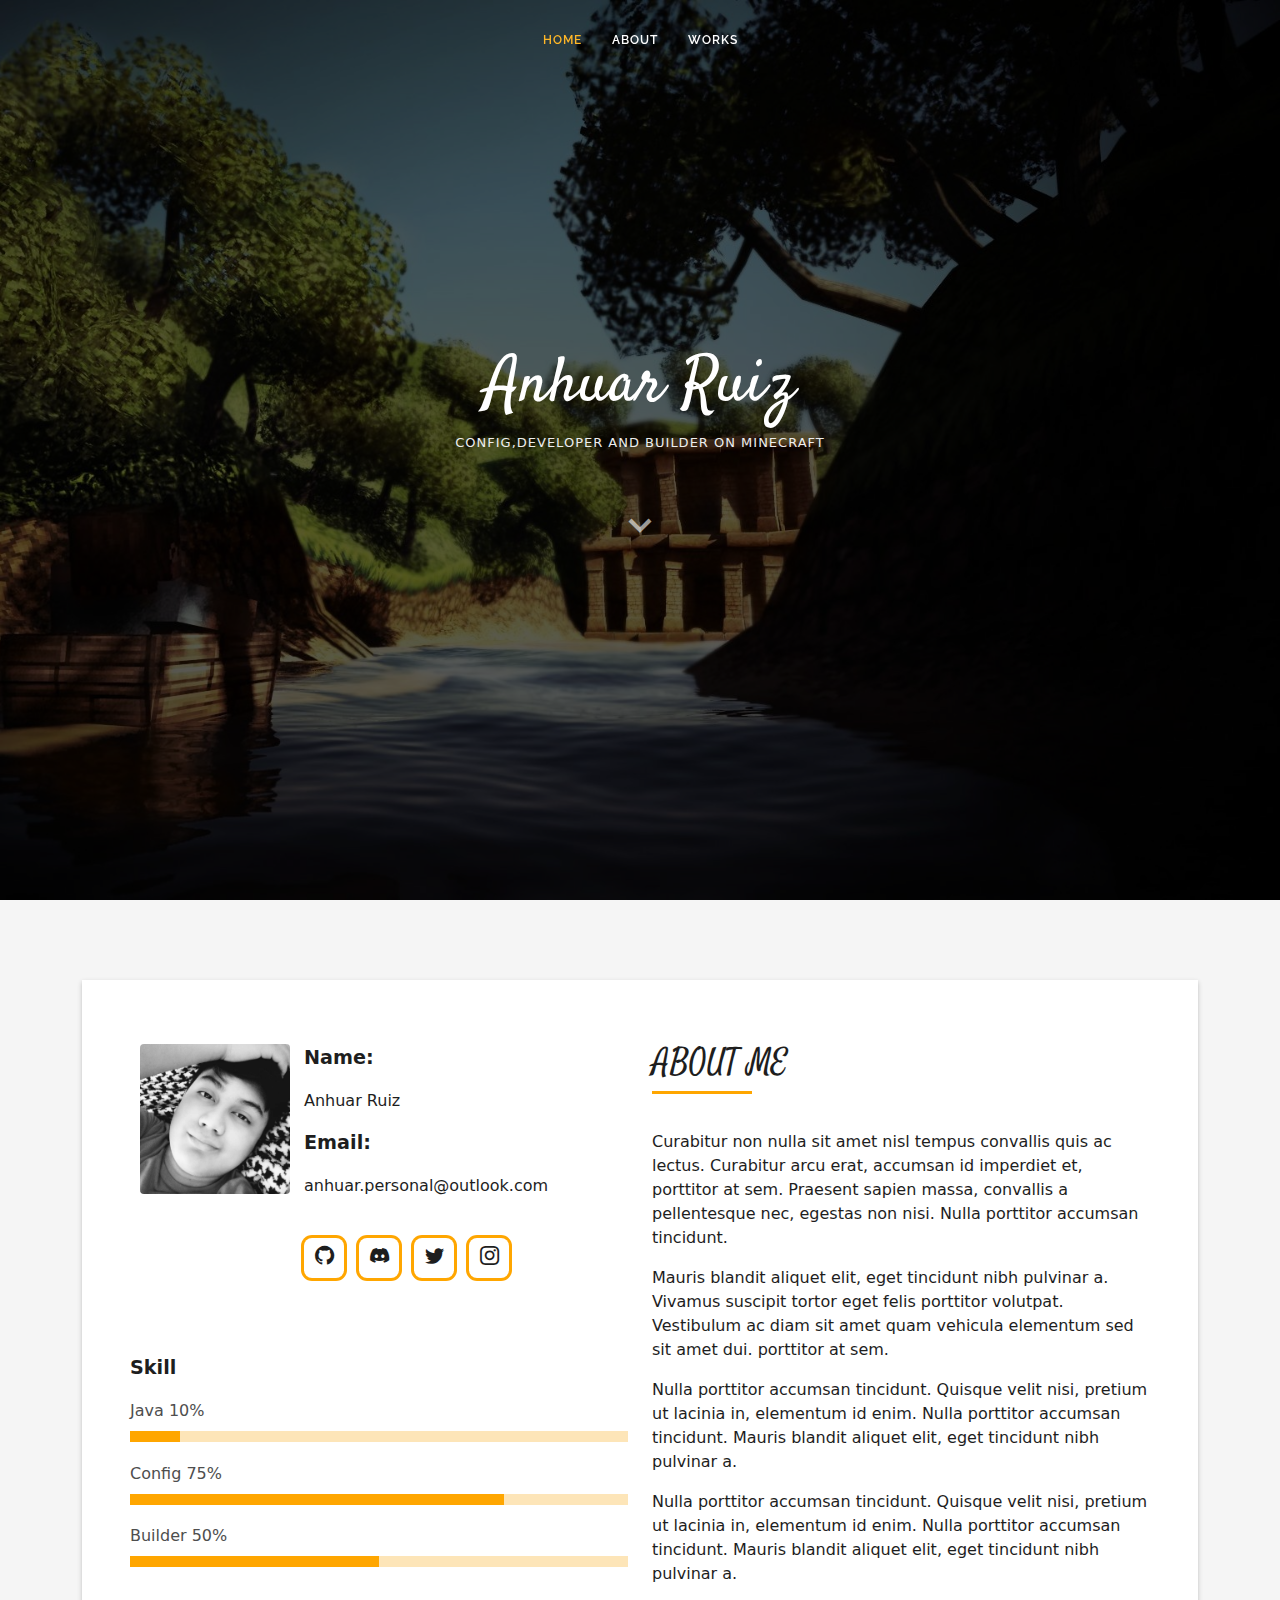
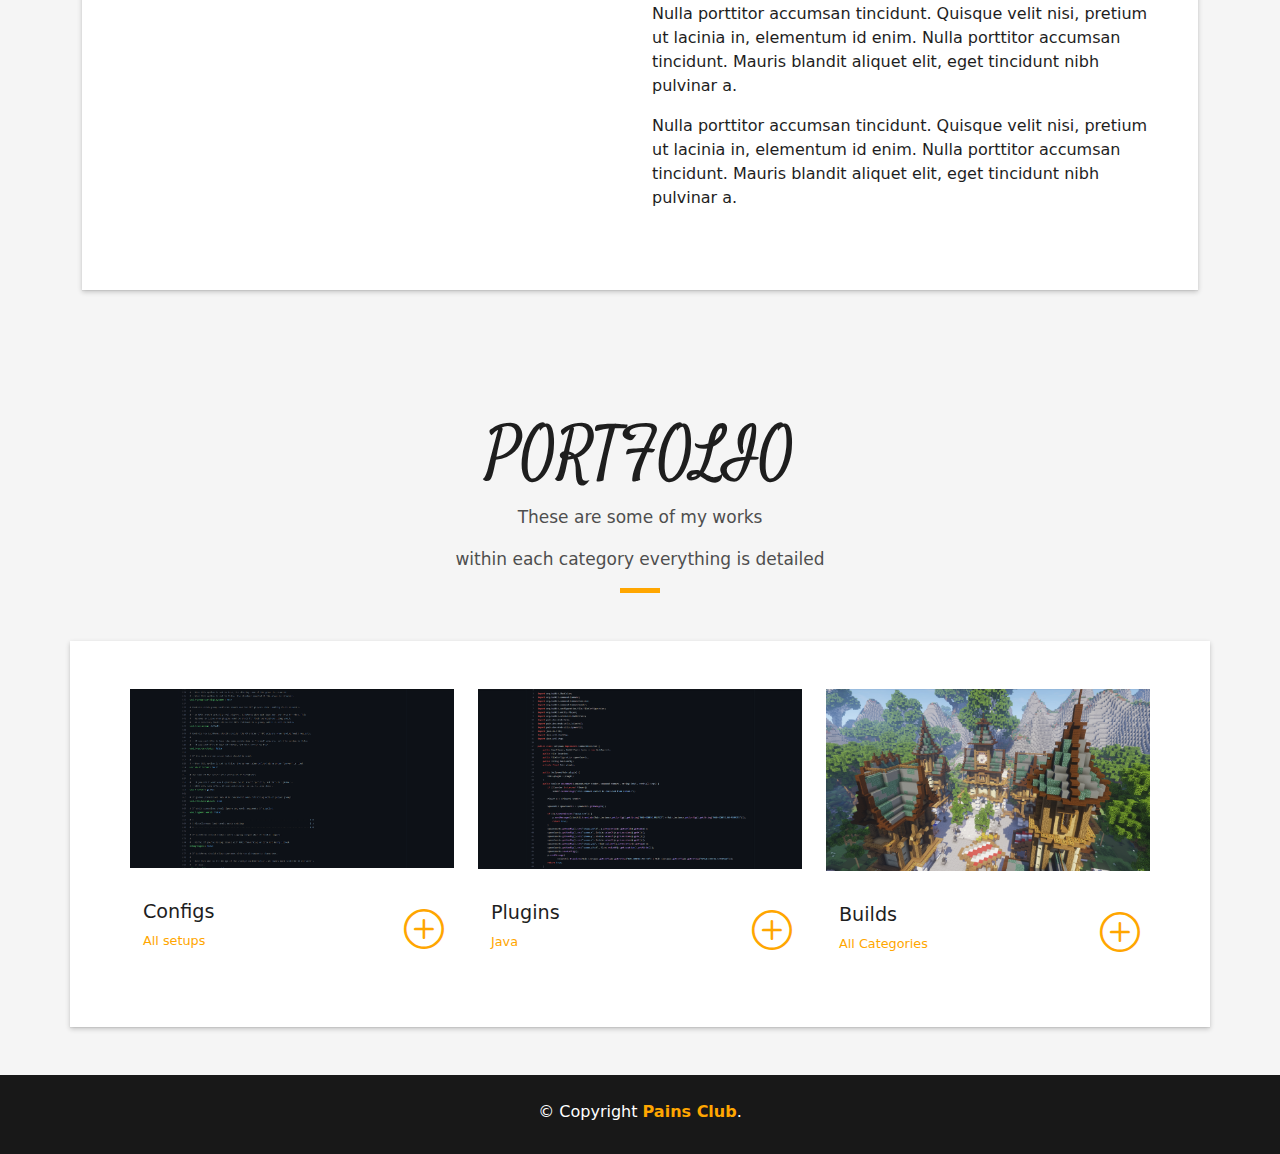
<file: index.html>
<!DOCTYPE html>
<html lang="en">

<head>
  <meta charset="utf-8">
  <meta content="width=device-width, initial-scale=1.0" name="viewport">
 
  <title>Pain Club - Home</title>
  <meta content="" name="description">
  <meta content="" name="keywords">  

  <!-- Favicons -->
  <link href="assets/img/general-img/round-icon-painclub.png" rel="icon">
  <link href="assets/img/general-img/round-icon-painclub.png" rel="apple-touch-icon">
   <!-- Google Fonts -->
   <link href="https://fonts.googleapis.com/css?family=Open+Sans:300,300i,400,400i,600,600i,700,700i|Raleway:300,300i,400,400i,500,500i,600,600i,700,700i|Satisfy" rel="stylesheet">


  <!-- Vendor CSS Files -->
  <link href="assets/vendor/bootstrap/css/bootstrap.min.css" rel="stylesheet">
  <link href="assets/vendor/bootstrap-icons/bootstrap-icons.css" rel="stylesheet">
  <link href="assets/vendor/glightbox/css/glightbox.min.css" rel="stylesheet"> 
  <link href="assets/vendor/swiper/swiper-bundle.min.css" rel="stylesheet">
  <link href="assets/vendor/bootstrap/css/bootstrap.min.css" rel="stylesheet">
  <link href="assets/vendor/bootstrap-icons/bootstrap-icons.css" rel="stylesheet">
  <link href="assets/vendor/boxicons/css/boxicons.min.css" rel="stylesheet">
  <link href="assets/vendor/glightbox/css/glightbox.min.css" rel="stylesheet">
  <link href="assets/vendor/swiper/swiper-bundle.min.css" rel="stylesheet">

  <!--  Main CSS File -->
  <link href="assets/css/style.css" rel="stylesheet">
</head>

<body> 
 
  <body>

    <!-- ======= Header ======= -->
    <header id="header" class="fixed-top d-flex justify-content-center align-items-center header-transparent">
   
      <nav id="navbar" class="navbar">
        <ul>
          <li><a class="nav-link scrollto active" href="#hero">Home</a></li>
          <li><a class="nav-link scrollto" href="#about">About</a></li> 
          <li><a class="nav-link scrollto" href="#work">Works</a></li>
        </ul>
        <i class="bi bi-list mobile-nav-toggle"></i>
      </nav><!-- .navbar -->
   
    </header><!-- End Header -->
  
    <!-- ======= Hero Section ======= -->
    <section id="hero">
      <div class="hero-container">
        <h1>Anhuar Ruiz</h1> 
        <h2>Config,Developer and Builder on Minecraft</h2>
        <a href="#about" class="btn-scroll scrollto" title="Scroll Down"><i class="bx bx-chevron-down"></i></a>
      </div>
    </section><!-- End Hero -->

  <main id="main">

    <!-- ======= About Section ======= -->
    <section id="about" class="about-mf sect-pt4 route">
      <div class="container">
        <div class="row">
          <div class="col-sm-12">
            <div class="box-shadow-full">
              <div class="row"> 
                <div class="col-md-6">
                  <div class="row">
                    <div class="col-sm-6 col-md-4">
                      <div class="about-img"> 
                        <img src="assets/img/general-img/AnhuarRuiz-photo.jpg" class="img-fluid rounded b-shadow-a" alt="">
                      </div>
                    </div>
                    <div class="col-sm-6 col-md-7">
                      <div class="about-info">  
                        <p class="title-s">Name:</p>
                        <p class="subtitle-s">Anhuar Ruiz</p> 
                        <p class="title-s">Email:</p>
                        <p class="subtitle-s">anhuar.personal@outlook.com</p>
                      </div>
                      <div class="socials">
                        <ul> 
                          <li><a href="https://github.com/PainCC"><span class="ico-circle"><i class="bi bi-github"></i></span></a></li>
                          <li><a href="https://discord.gg/dX7QFtaQja"><span class="ico-circle"><i class="bi bi-discord"></i></span></a></li>
                          <li><a href=""><span class="ico-circle"><i class="bi bi-twitter"></i></span></a></li>
                          <li><a href=""><span class="ico-circle"><i class="bi bi-instagram"></i></span></a></li>
                        </ul>
                      </div>
                    </div>
                  </div>
                  <div class="skill-mf">
                    <p class="title-s">Skill</p>
                    <span>Java</span> <span class="pull-right">10%</span>
                    <div class="progress">
                      <div class="progress-bar" role="progressbar" style="width: 10%;" aria-valuenow="85" aria-valuemin="0" aria-valuemax="100"></div>
                    </div>
                    <span>Config</span> <span class="pull-right">75%</span> 
                    <div class="progress">
                      <div class="progress-bar" role="progressbar" style="width: 75%" aria-valuenow="75" aria-valuemin="0" aria-valuemax="100"></div>
                    </div>
                    <span>Builder</span> <span class="pull-right">50%</span>
                    <div class="progress">
                      <div class="progress-bar" role="progressbar" style="width: 50%" aria-valuenow="50" aria-valuemin="0" aria-valuemax="100"></div>
                    </div>
                  </div>
                </div>
                <div class="col-md-6">
                  <div class="about-me pt-4 pt-md-0">
                    <div class="title-box-2">
                      <h5 class="title-left">
                        About me
                      </h5>
                    </div>
                    <p class="lead subtitle-s">
                      Curabitur non nulla sit amet nisl tempus convallis quis ac lectus. Curabitur arcu erat, accumsan id
                      imperdiet et, porttitor
                      at sem. Praesent sapien massa, convallis a pellentesque nec, egestas non nisi. Nulla
                      porttitor accumsan tincidunt.
                    </p>
                    <p class="lead subtitle-s">
                      Mauris blandit aliquet elit, eget tincidunt nibh pulvinar a. Vivamus suscipit tortor eget felis
                      porttitor volutpat. Vestibulum
                      ac diam sit amet quam vehicula elementum sed sit amet dui. porttitor at sem.
                    </p>
                    <p class="lead subtitle-s">
                      Nulla porttitor accumsan tincidunt. Quisque velit nisi, pretium ut lacinia in, elementum id enim.
                      Nulla porttitor accumsan
                      tincidunt. Mauris blandit aliquet elit, eget tincidunt nibh pulvinar a.
                    </p>
                    <p class="lead subtitle-s">
                      Nulla porttitor accumsan tincidunt. Quisque velit nisi, pretium ut lacinia in, elementum id enim.
                      Nulla porttitor accumsan
                      tincidunt. Mauris blandit aliquet elit, eget tincidunt nibh pulvinar a.
                    </p>
                    <p class="lead subtitle-s">
                      Nulla porttitor accumsan tincidunt. Quisque velit nisi, pretium ut lacinia in, elementum id enim.
                      Nulla porttitor accumsan
                      tincidunt. Mauris blandit aliquet elit, eget tincidunt nibh pulvinar a.
                    </p>
                    <p class="lead subtitle-s">
                      Nulla porttitor accumsan tincidunt. Quisque velit nisi, pretium ut lacinia in, elementum id enim.
                      Nulla porttitor accumsan
                      tincidunt. Mauris blandit aliquet elit, eget tincidunt nibh pulvinar a.
                    </p>
                  </div>
                </div>
              </div>
            </div>
          </div>
        </div>
      </div>
    </section><!-- End About Section -->
    <!-- ======= Portfolio Section ======= -->
    <section id="work" class="portfolio-mf sect-pt4 route">
      <div class="container">
        <div class="row">
          <div class="col-sm-12">
            <div class="title-box text-center">
              <h3 class="title-a">
                Portfolio
              </h3>
              <p class="subtitle-a">These are some of my works</p>
              <p class="subtitle-a">within each category everything is detailed</p>

              <div class="line-mf"></div>
            </div>
          </div>
        </div>
        <div class="row box-shadow-full">
          <div class="col-md-4"> 
            <div class="">
                <div class="work-img">
                  <img src="assets/img/config-photo.png" alt="" class="img-fluid">
                </div>
              </a>
              <div class="work-content">
                <div class="row">
                  <div class="col-sm-8">
                    <h2 class="w-title">Configs</h2> 
                    <div class="w-more">
                      <span class="w-ctegory">All setups</span> 
                    </div>
                  </div> 
                  <div class="col-sm-4">
                    <div class="w-like">
                      <a href="configs.html"> <span class="bi bi-plus-circle"></span></a>
                    </div>
                  </div>
                </div>
              </div>
            </div>
          </div>
          <div class="col-md-4">
            <div class="">
                <div class="work-img"> 
                  <img src="assets/img/plugins-photo.png" alt="" class="img-fluid">
                </div>
              </a>
              <div class="work-content">
                <div class="row">
                  <div class="col-sm-8">
                    <h2 class="w-title">Plugins</h2>
                    <div class="w-more">
                      <span class="w-ctegory">Java</span>
                    </div>
                  </div>
                  <div class="col-sm-4">
                    <div class="w-like">
                      <a href="plugins.html"> <span class="bi bi-plus-circle"></span></a>
                    </div>
                  </div>
                </div>
              </div>
            </div>
          </div>
          <div class="col-md-4">
                <div class="work-img">
                  <img src="assets/img/builds-photo.jpg" alt="" class="img-fluid">
                </div>
              </a>
              <div class="work-content">
                <div class="row">
                  <div class="col-sm-8">
                    <h2 class="w-title">Builds</h2>
                    <div class="w-more">
                      <span class="w-ctegory">All Categories</span>
                    </div>
                  </div>
                  <div class="col-sm-4">
                    <div class="w-like">
                      <a href="builds.html"> <span class="bi bi-plus-circle"></span></a>
                    </div>
                  </div>
                </div>
              </div>
            </div>
          </div>
        </div>
      </div>
    </section><!-- End Portfolio Section -->
  </main><!-- End #main -->
  <!-- ======= Footer ======= -->
  <footer>
    <div class="container">
      <div class="row"> 
        <div class="col-sm-12">
          <div class="copyright-box">
            <p class="copyright">&copy; Copyright <strong class="copyright-text">Pains Club</strong>.</p>
            </div>
          </div> 
        </div>
      </div>
    </div>
  </footer><!-- End  Footer -->
 
  <div id="preloader"></div>
  <a href="#" class="back-to-top d-flex align-items-center justify-content-center"><i class="bi bi-arrow-up-short"></i></a>

  <!-- Vendor JS Files -->
  <script src="assets/vendor/purecounter/purecounter.js"></script>
  <script src="assets/vendor/bootstrap/js/bootstrap.bundle.min.js"></script> 
  <script src="assets/vendor/glightbox/js/glightbox.min.js"></script>
  <script src="assets/vendor/swiper/swiper-bundle.min.js"></script>
  <script src="assets/vendor/typed.js/typed.min.js"></script>
  <script src="assets/vendor/php-email-form/validate.js"></script>

  <!--  Main JS File -->
  <script src="assets/js/main.js"></script>

</body>

</html>
</file>
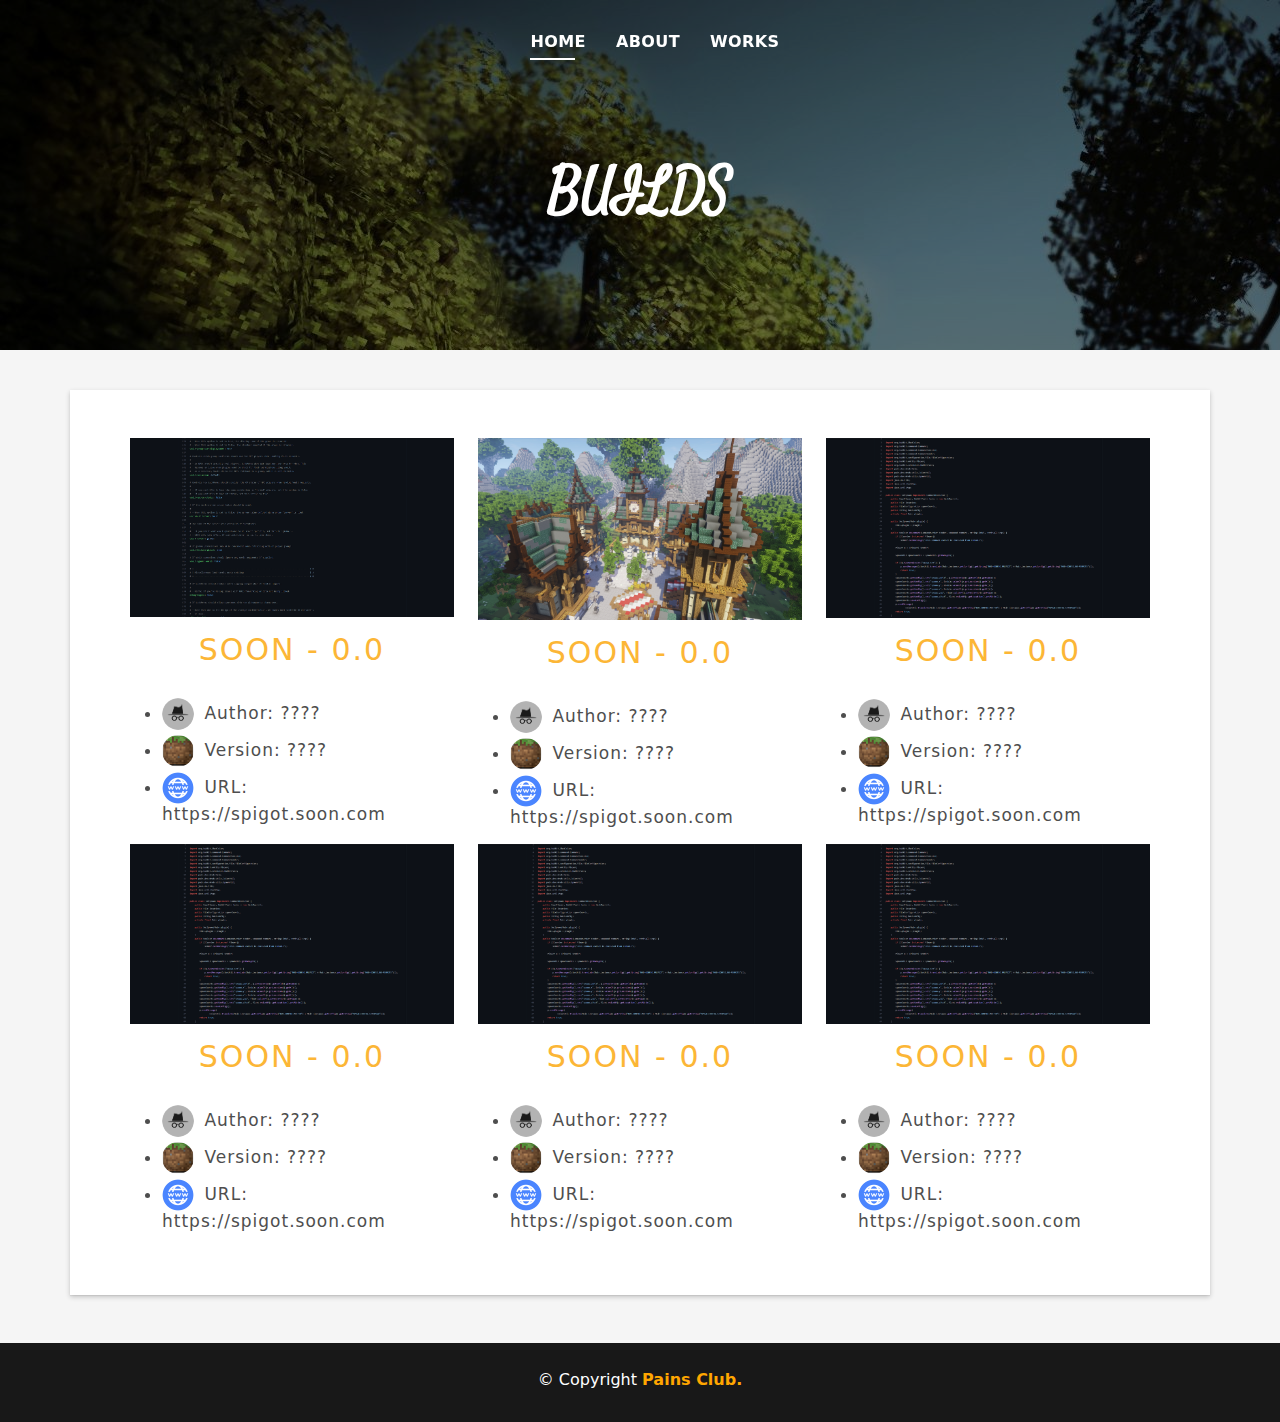
<file: builds.html>
<!DOCTYPE html>
<html lang="en">

<head>
  <meta charset="utf-8">
  <meta content="width=device-width, initial-scale=1.0" name="viewport">

  <title>Pain Club - Builds</title>
  <meta content="" name="description">
  <meta content="" name="keywords">

  <!-- Favicons -->
  <link href="assets/img/general-img/round-icon-painclub.png" rel="icon">
  <link href="assets/img/general-img/round-icon-painclub.png" rel="apple-touch-icon">
   <!-- Google Fonts -->
   <link href="https://fonts.googleapis.com/css?family=Open+Sans:300,300i,400,400i,600,600i,700,700i|Raleway:300,300i,400,400i,500,500i,600,600i,700,700i|Satisfy" rel="stylesheet">

  <!-- Vendor CSS Files -->
  <link href="assets/vendor/bootstrap/css/bootstrap.min.css" rel="stylesheet">
  <link href="assets/vendor/bootstrap-icons/bootstrap-icons.css" rel="stylesheet">
  <link href="assets/vendor/glightbox/css/glightbox.min.css" rel="stylesheet">
  <link href="assets/vendor/swiper/swiper-bundle.min.css" rel="stylesheet">
  <link href="assets/vendor/bootstrap/css/bootstrap.min.css" rel="stylesheet">
  <link href="assets/vendor/bootstrap-icons/bootstrap-icons.css" rel="stylesheet">
  <link href="assets/vendor/boxicons/css/boxicons.min.css" rel="stylesheet">
  <link href="assets/vendor/glightbox/css/glightbox.min.css" rel="stylesheet">
  <link href="assets/vendor/swiper/swiper-bundle.min.css" rel="stylesheet">
 
  <!--  Main CSS File -->
  <link href="assets/css/subpages-style.css" rel="stylesheet">
</head>

<body>

  <!-- ======= Header ======= -->
  <header id="header" class="fixed-top d-flex justify-content-center align-items-center header-transparent">
  
    <nav id="navbar" class="navbar">  
      <ul>
        <li><a class="nav-link scrollto active" href="index.html">Home</a></li>
        <li><a class="nav-link scrollto" href="/#about">About</a></li> 
        <li><a class="nav-link scrollto" href="/#work">Works</a></li>
      <i class="bi bi-list mobile-nav-toggle"></i>
    </nav><!-- .navbar -->
 
    </div>
  </header><!-- End Header --> 

  <div class="back back-single route backg-image overlay-mf" style="background-image: url(assets/img/background-photo.jpg)">
    <div class="overlay-mf"></div>
    <div class="back-content display-table">
      <div class="table-cell">
        <div class="container">
          <h1 class="back-title mb-4">Builds</h1>
        </div>
      </div>
    </div> 
  </div>

  <main id="main">

    <!-- ======= Plugin Section 1 ======= -->

    <section id="portfolio-details" class="portfolio-details">
      <div class="container" data-aos="fade-up">
        <div class="row box-shadow-full">

          <div class="col-lg-4" data-aos="fade-up" data-aos-delay="200">
            <div class="box">
              <img src="assets/img/config-photo.png" class="img-fluid" alt="">
              <h2 class= "text-center">Soon - 0.0</h2> 
              <h3>
              <ul>
               <a>
                <li><img src="assets/img/icongnitperson-icon-photo.png" alt="" class="avatar rounded-circle">
                  <span class="author post-date">Author: ????</span></li>
                  </a> 
                  <a>
            <li class="icons"><img src="assets/img/minecraft-ico-photo.jpg" alt="" class="avatar rounded-circle">
            <span class="author post-date">Version: ????</span></li>
          </a> 
          <a href="https://github.com/PainCC">
            <li class="icons"><img src="assets/img/website-icon-photo.png" alt="" class="avatar rounded-circle">
              <span href="https://github.com/PainCC"> URL: https://spigot.soon.com</span></li>
          </a>
        </ul>
                </h3> 
            </div>
          </div>  
 <!-- ======= Section Plugin 2 ======= -->

          <div class="col-lg-4 mt-4 mt-lg-0" data-aos="fade-up" data-aos-delay="400">
            <div class="box">
              <img src="assets/img/builds-photo.jpg" class="img-fluid" alt="">
              <h2 class= "text-center">Soon - 0.0</h2> 
              <h3>
              <ul>
               <a>
                <li><img src="assets/img/icongnitperson-icon-photo.png" alt="" class="avatar rounded-circle">
                  <span class="author post-date">Author: ????</span></li>
                  </a> 
                  <a>
            <li class="icons"><img src="assets/img/minecraft-ico-photo.jpg" alt="" class="avatar rounded-circle">
            <span class="author post-date">Version: ????</span></li>
          </a> 
          <a href="https://github.com/PainCC">
            <li class="icons"><img src="assets/img/website-icon-photo.png" alt="" class="avatar rounded-circle">
              <span href="https://github.com/PainCC"> URL: https://spigot.soon.com</span></li>
          </a>
        </ul>
                </h3>
            </div>
          </div>

   <!-- ======= Plugin Section 3 ======= -->
   
          <div class="col-lg-4 mt-4 mt-lg-0" data-aos="fade-up" data-aos-delay="600">
            <div class="box">
              <img src="assets/img/plugins-photo.png" class="img-fluid" alt="">
              <h2 class= "text-center">Soon - 0.0</h2> 
              <h3>
              <ul>
                <a>
                  <li><img src="assets/img/icongnitperson-icon-photo.png" alt="" class="avatar rounded-circle">
                    <span class="author post-date">Author: ????</span></li>
                    </a> 
                  <a>
                    <li class="icons"><img src="assets/img/minecraft-ico-photo.jpg" alt="" class="avatar rounded-circle">
                    <span class="author post-date">Version: ????</span></li>
                  </a> 
                  <a href="https://github.com/PainCC">
                    <li class="icons"><img src="assets/img/website-icon-photo.png" alt="" class="avatar rounded-circle">
                      <span href="https://github.com/PainCC"> URL: https://spigot.soon.com</span></li>
                  </a>
                </ul>
              </h3>
                </div>
              </div>
   <!-- ======= Plugin Section 3 ======= -->

          <div class="col-lg-4 mt-4 mt-lg-0" data-aos="fade-up" data-aos-delay="600">
            <div class="box">
              <img src="assets/img/plugins-photo.png" class="img-fluid" alt="">
              <h2 class= "text-center">Soon - 0.0</h2> 
              <h3>
              <ul>
               <a>
                <li><img src="assets/img/icongnitperson-icon-photo.png" alt="" class="avatar rounded-circle">
                  <span class="author post-date">Author: ????</span></li>
                  </a> 
                  <a>
            <li class="icons"><img src="assets/img/minecraft-ico-photo.jpg" alt="" class="avatar rounded-circle">
            <span class="author post-date">Version: ????</span></li>
          </a> 
          <a href="https://github.com/PainCC">
            <li class="icons"><img src="assets/img/website-icon-photo.png" alt="" class="avatar rounded-circle">
              <span href="https://github.com/PainCC"> URL: https://spigot.soon.com</span></li>
          </a>
        </ul>
      </h3>
     </div>
    </div>
     <!-- ======= Plugin Section 3 ======= -->

     <div class="col-lg-4 mt-4 mt-lg-0" data-aos="fade-up" data-aos-delay="600">
      <div class="box">
        <img src="assets/img/plugins-photo.png" class="img-fluid" alt="">
        <h2 class= "text-center">Soon - 0.0</h2> 
        <h3>
        <ul>
          <a>
            <li><img src="assets/img/icongnitperson-icon-photo.png" alt="" class="avatar rounded-circle">
              <span class="author post-date">Author: ????</span></li>
              </a> 
            <a>
              <li class="icons"><img src="assets/img/minecraft-ico-photo.jpg" alt="" class="avatar rounded-circle">
              <span class="author post-date">Version: ????</span></li>
            </a> 
            <a href="https://github.com/PainCC">
              <li class="icons"><img src="assets/img/website-icon-photo.png" alt="" class="avatar rounded-circle">
                <span href="https://github.com/PainCC"> URL: https://spigot.soon.com</span></li>
            </a>
          </ul>
        </h3>
       </div>
      </div>
     <!-- ======= Plugin Section 3 ======= -->

     <div class="col-lg-4 mt-4 mt-lg-0" data-aos="fade-up" data-aos-delay="600">
      <div class="box">
        <img src="assets/img/plugins-photo.png" class="img-fluid" alt="">
        <h2 class= "text-center">Soon - 0.0</h2> 
        <h3>
        <ul>
          <a>
            <li><img src="assets/img/icongnitperson-icon-photo.png" alt="" class="avatar rounded-circle">
              <span class="author post-date">Author: ????</span></li>
              </a> 
            <a>
              <li class="icons"><img src="assets/img/minecraft-ico-photo.jpg" alt="" class="avatar rounded-circle">
              <span class="author post-date">Version: ????</span></li>
            </a> 
            <a href="https://github.com/PainCC">
              <li class="icons"><img src="assets/img/website-icon-photo.png" alt="" class="avatar rounded-circle">
                <span href="https://github.com/PainCC"> URL: https://spigot.soon.com</span></li>
            </a>
          </ul>
        </h3>
       </div>
      </div>
            </div>
          </div>
        </div>

      </div>
  
    </section><!-- End Portfolio Details Section -->
    

  </main><!-- End #main -->

  <!-- ======= Footer ======= -->
  <footer>
    <div class="container">
      <div class="row">
        <div class="col-sm-12">
          <div class="copyright-box">
            <p class="copyright">&copy; Copyright <strong class="copyright-text">Pains Club.</p>
          </div>
        </div>
      </div>
    </div>
  </footer><!-- End  Footer -->

  <div id="preloader"></div>
  <a href="#" class="back-to-top d-flex align-items-center justify-content-center"><i class="bi bi-arrow-up-short"></i></a>

  <!-- Vendor JS Files -->
  <script src="assets/vendor/purecounter/purecounter.js"></script>
  <script src="assets/vendor/bootstrap/js/bootstrap.bundle.min.js"></script>
  <script src="assets/vendor/glightbox/js/glightbox.min.js"></script>
  <script src="assets/vendor/swiper/swiper-bundle.min.js"></script>
  <script src="assets/vendor/typed.js/typed.min.js"></script>
  <script src="assets/vendor/php-email-form/validate.js"></script>

  <!--  Main JS File -->
  <script src="assets/js/main.js"></script>

</body>

</html>
</file>
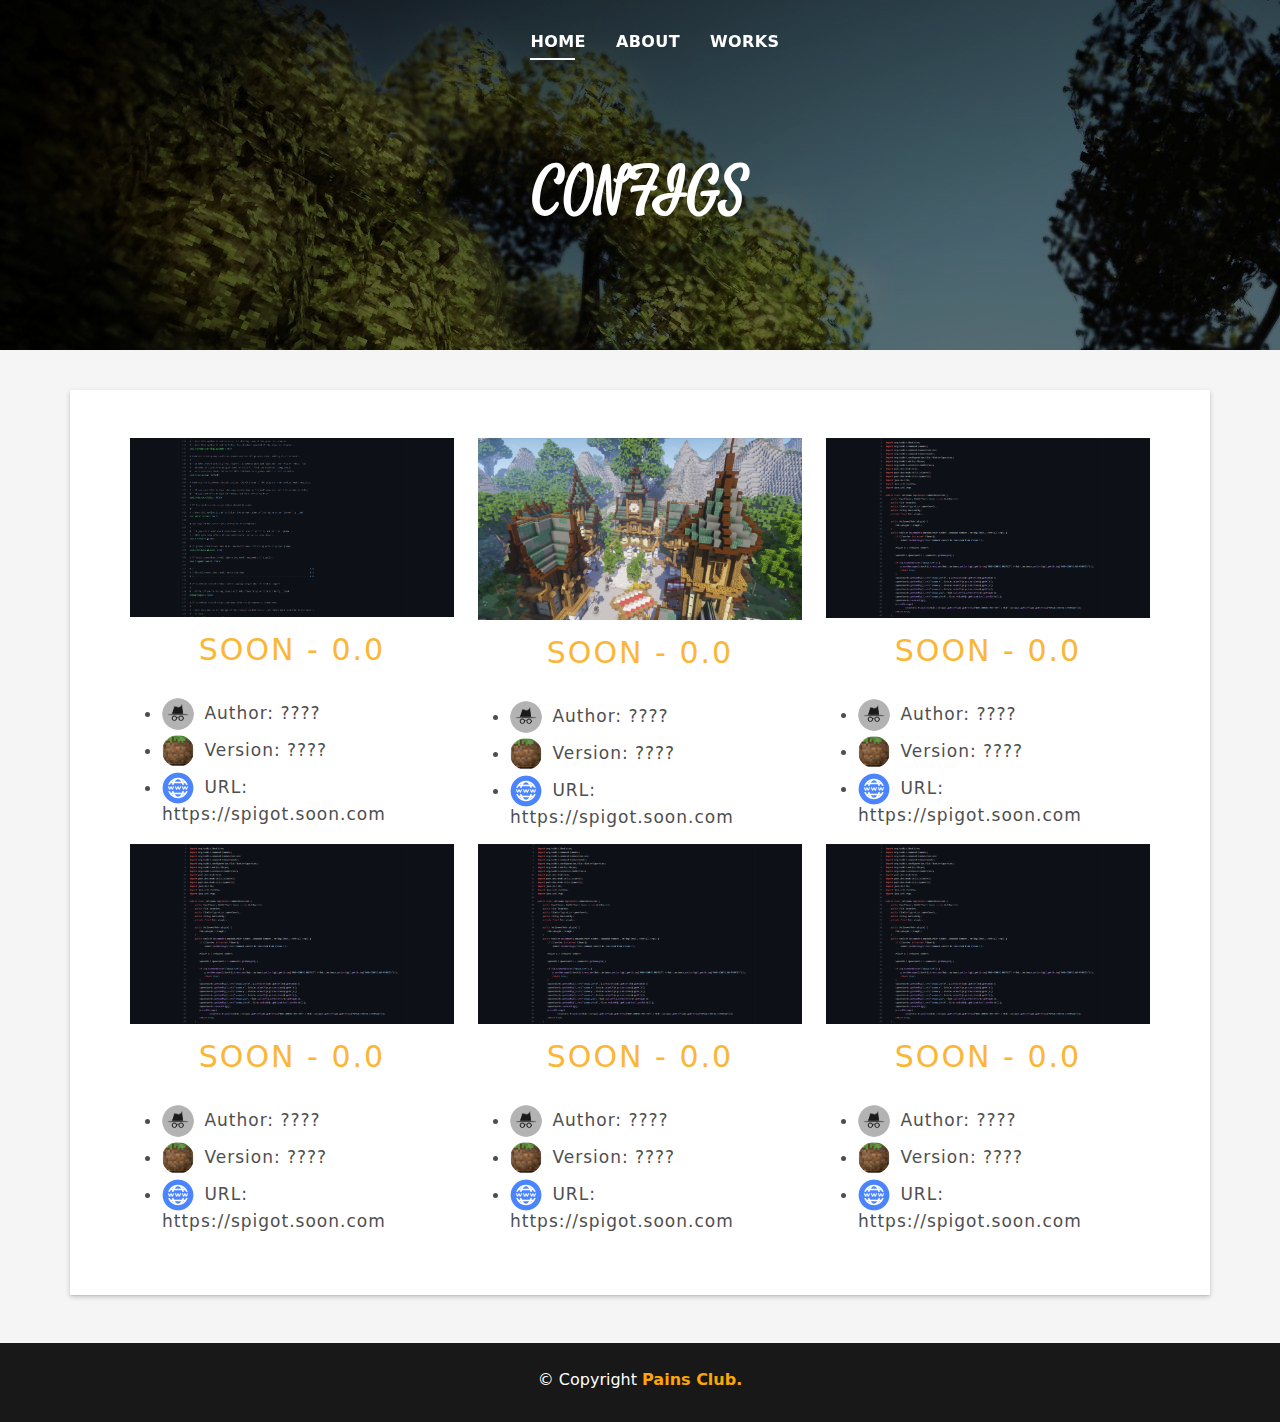
<file: configs.html>
<!DOCTYPE html>
<html lang="en">

<head>
  <meta charset="utf-8">
  <meta content="width=device-width, initial-scale=1.0" name="viewport">

  <title>Pain Club - Configs</title>
  <meta content="" name="description">
  <meta content="" name="keywords">

  <!-- Favicons -->
  <link href="assets/img/general-img/round-icon-painclub.png" rel="icon">
  <link href="assets/img/general-img/round-icon-painclub.png" rel="apple-touch-icon">
   <!-- Google Fonts -->
   <link href="https://fonts.googleapis.com/css?family=Open+Sans:300,300i,400,400i,600,600i,700,700i|Raleway:300,300i,400,400i,500,500i,600,600i,700,700i|Satisfy" rel="stylesheet">

  <!-- Vendor CSS Files -->
  <link href="assets/vendor/bootstrap/css/bootstrap.min.css" rel="stylesheet">
  <link href="assets/vendor/bootstrap-icons/bootstrap-icons.css" rel="stylesheet">
  <link href="assets/vendor/glightbox/css/glightbox.min.css" rel="stylesheet">
  <link href="assets/vendor/swiper/swiper-bundle.min.css" rel="stylesheet">
  <link href="assets/vendor/bootstrap/css/bootstrap.min.css" rel="stylesheet">
  <link href="assets/vendor/bootstrap-icons/bootstrap-icons.css" rel="stylesheet">
  <link href="assets/vendor/boxicons/css/boxicons.min.css" rel="stylesheet">
  <link href="assets/vendor/glightbox/css/glightbox.min.css" rel="stylesheet">
  <link href="assets/vendor/swiper/swiper-bundle.min.css" rel="stylesheet">
 
  <!--  Main CSS File -->
  <link href="assets/css/subpages-style.css" rel="stylesheet">
</head>

<body>

  <!-- ======= Header ======= -->
  <header id="header" class="fixed-top d-flex justify-content-center align-items-center header-transparent">
  
    <nav id="navbar" class="navbar">  
      <ul>
        <li><a class="nav-link scrollto active" href="index.html">Home</a></li>
        <li><a class="nav-link scrollto" href="/#about">About</a></li> 
        <li><a class="nav-link scrollto" href="/#work">Works</a></li>
      </ul>
      <i class="bi bi-list mobile-nav-toggle"></i>
    </nav><!-- .navbar -->
 
    </div>
  </header><!-- End Header -->  

  <div class="back back-single route backg-image overlay-mf" style="background-image: url(assets/img/background-photo.jpg)">
    <div class="overlay-mf"></div>
    <div class="back-content display-table">
      <div class="table-cell">
        <div class="container">
          <h1 class="back-title mb-4">Configs</h1>
        </div>
      </div>
    </div> 
  </div>

  <main id="main">

    <!-- ======= Plugin Section 1 ======= -->

    <section id="portfolio-details" class="portfolio-details">
      <div class="container" data-aos="fade-up">
        <div class="row box-shadow-full">

          <div class="col-lg-4" data-aos="fade-up" data-aos-delay="200">
            <div class="box">
              <img src="assets/img/config-photo.png" class="img-fluid" alt="">
              <h2 class= "text-center">Soon - 0.0</h2> 
              <h3>
              <ul>
               <a>
                <li><img src="assets/img/icongnitperson-icon-photo.png" alt="" class="avatar rounded-circle">
                  <span class="author post-date">Author: ????</span></li>
                  </a> 
                  <a>
            <li class="icons"><img src="assets/img/minecraft-ico-photo.jpg" alt="" class="avatar rounded-circle">
            <span class="author post-date">Version: ????</span></li>
          </a> 
          <a href="https://github.com/PainCC">
            <li class="icons"><img src="assets/img/website-icon-photo.png" alt="" class="avatar rounded-circle">
              <span href="https://github.com/PainCC"> URL: https://spigot.soon.com</span></li>
          </a>
        </ul>
                </h3>
            </div>
          </div>  
 <!-- ======= Section Plugin 2 ======= -->

          <div class="col-lg-4 mt-4 mt-lg-0" data-aos="fade-up" data-aos-delay="400">
            <div class="box">
              <img src="assets/img/builds-photo.jpg" class="img-fluid" alt="">
              <h2 class= "text-center">Soon - 0.0</h2> 
              <h3>
              <ul>
               <a>
                <li><img src="assets/img/icongnitperson-icon-photo.png" alt="" class="avatar rounded-circle">
                  <span class="author post-date">Author: ????</span></li>
                  </a> 
                  <a>
            <li class="icons"><img src="assets/img/minecraft-ico-photo.jpg" alt="" class="avatar rounded-circle">
            <span class="author post-date">Version: ????</span></li>
          </a> 
          <a href="https://github.com/PainCC">
            <li class="icons"><img src="assets/img/website-icon-photo.png" alt="" class="avatar rounded-circle">
              <span href="https://github.com/PainCC"> URL: https://spigot.soon.com</span></li>
          </a>
        </ul>
                </h3>
            </div>
          </div>

   <!-- ======= Plugin Section 3 ======= -->
   
          <div class="col-lg-4 mt-4 mt-lg-0" data-aos="fade-up" data-aos-delay="600">
            <div class="box">
              <img src="assets/img/plugins-photo.png" class="img-fluid" alt="">
              <h2 class= "text-center">Soon - 0.0</h2> 
              <h3>
              <ul>
                <a>
                  <li><img src="assets/img/icongnitperson-icon-photo.png" alt="" class="avatar rounded-circle">
                    <span class="author post-date">Author: ????</span></li>
                    </a> 
                  <a>
                    <li class="icons"><img src="assets/img/minecraft-ico-photo.jpg" alt="" class="avatar rounded-circle">
                    <span class="author post-date">Version: ????</span></li>
                  </a> 
                  <a href="https://github.com/PainCC">
                    <li class="icons"><img src="assets/img/website-icon-photo.png" alt="" class="avatar rounded-circle">
                      <span href="https://github.com/PainCC"> URL: https://spigot.soon.com</span></li>
                  </a>
                </ul>
              </h3>
                </div>
              </div>
   <!-- ======= Plugin Section 3 ======= -->

          <div class="col-lg-4 mt-4 mt-lg-0" data-aos="fade-up" data-aos-delay="600">
            <div class="box">
              <img src="assets/img/plugins-photo.png" class="img-fluid" alt="">
              <h2 class= "text-center">Soon - 0.0</h2> 
              <h3>
              <ul>
               <a>
                <li><img src="assets/img/icongnitperson-icon-photo.png" alt="" class="avatar rounded-circle">
                  <span class="author post-date">Author: ????</span></li>
                  </a> 
                  <a>
            <li class="icons"><img src="assets/img/minecraft-ico-photo.jpg" alt="" class="avatar rounded-circle">
            <span class="author post-date">Version: ????</span></li>
          </a> 
          <a href="https://github.com/PainCC">
            <li class="icons"><img src="assets/img/website-icon-photo.png" alt="" class="avatar rounded-circle">
              <span href="https://github.com/PainCC"> URL: https://spigot.soon.com</span></li>
          </a>
        </ul>
      </h3>
     </div>
    </div>
     <!-- ======= Plugin Section 3 ======= -->

     <div class="col-lg-4 mt-4 mt-lg-0" data-aos="fade-up" data-aos-delay="600">
      <div class="box">
        <img src="assets/img/plugins-photo.png" class="img-fluid" alt="">
        <h2 class= "text-center">Soon - 0.0</h2> 
        <h3>
        <ul>
          <a>
            <li><img src="assets/img/icongnitperson-icon-photo.png" alt="" class="avatar rounded-circle">
              <span class="author post-date">Author: ????</span></li>
              </a> 
            <a>
              <li class="icons"><img src="assets/img/minecraft-ico-photo.jpg" alt="" class="avatar rounded-circle">
              <span class="author post-date">Version: ????</span></li>
            </a> 
            <a href="https://github.com/PainCC">
              <li class="icons"><img src="assets/img/website-icon-photo.png" alt="" class="avatar rounded-circle">
                <span href="https://github.com/PainCC"> URL: https://spigot.soon.com</span></li>
            </a>
          </ul>
        </h3>
       </div>
      </div>
     <!-- ======= Plugin Section 3 ======= -->

     <div class="col-lg-4 mt-4 mt-lg-0" data-aos="fade-up" data-aos-delay="600">
      <div class="box">
        <img src="assets/img/plugins-photo.png" class="img-fluid" alt="">
        <h2 class= "text-center">Soon - 0.0</h2> 
        <h3>
        <ul>
          <a>
            <li><img src="assets/img/icongnitperson-icon-photo.png" alt="" class="avatar rounded-circle">
              <span class="author post-date">Author: ????</span></li>
              </a> 
            <a>
              <li class="icons"><img src="assets/img/minecraft-ico-photo.jpg" alt="" class="avatar rounded-circle">
              <span class="author post-date">Version: ????</span></li>
            </a> 
            <a href="https://github.com/PainCC">
              <li class="icons"><img src="assets/img/website-icon-photo.png" alt="" class="avatar rounded-circle">
                <span href="https://github.com/PainCC"> URL: https://spigot.soon.com</span></li>
            </a>
          </ul>
        </h3>
       </div>
      </div>
            </div>
          </div>
        </div>

      </div>
  
    </section><!-- End Portfolio Details Section -->
    

  </main><!-- End #main -->
 
  <!-- ======= Footer ======= -->
  <footer>
    <div class="container">
      <div class="row">
        <div class="col-sm-12">
          <div class="copyright-box">
            <p class="copyright">&copy; Copyright <strong class="copyright-text">Pains Club.</p>
          </div>
        </div>
      </div>
    </div>
  </footer><!-- End  Footer -->

  <div id="preloader"></div>
  <a href="#" class="back-to-top d-flex align-items-center justify-content-center"><i class="bi bi-arrow-up-short"></i></a>

  <!-- Vendor JS Files -->
  <script src="assets/vendor/purecounter/purecounter.js"></script>
  <script src="assets/vendor/bootstrap/js/bootstrap.bundle.min.js"></script>
  <script src="assets/vendor/glightbox/js/glightbox.min.js"></script>
  <script src="assets/vendor/swiper/swiper-bundle.min.js"></script>
  <script src="assets/vendor/typed.js/typed.min.js"></script>
  <script src="assets/vendor/php-email-form/validate.js"></script>

  <!--  Main JS File -->
  <script src="assets/js/main.js"></script>

</body>

</html>
</file>
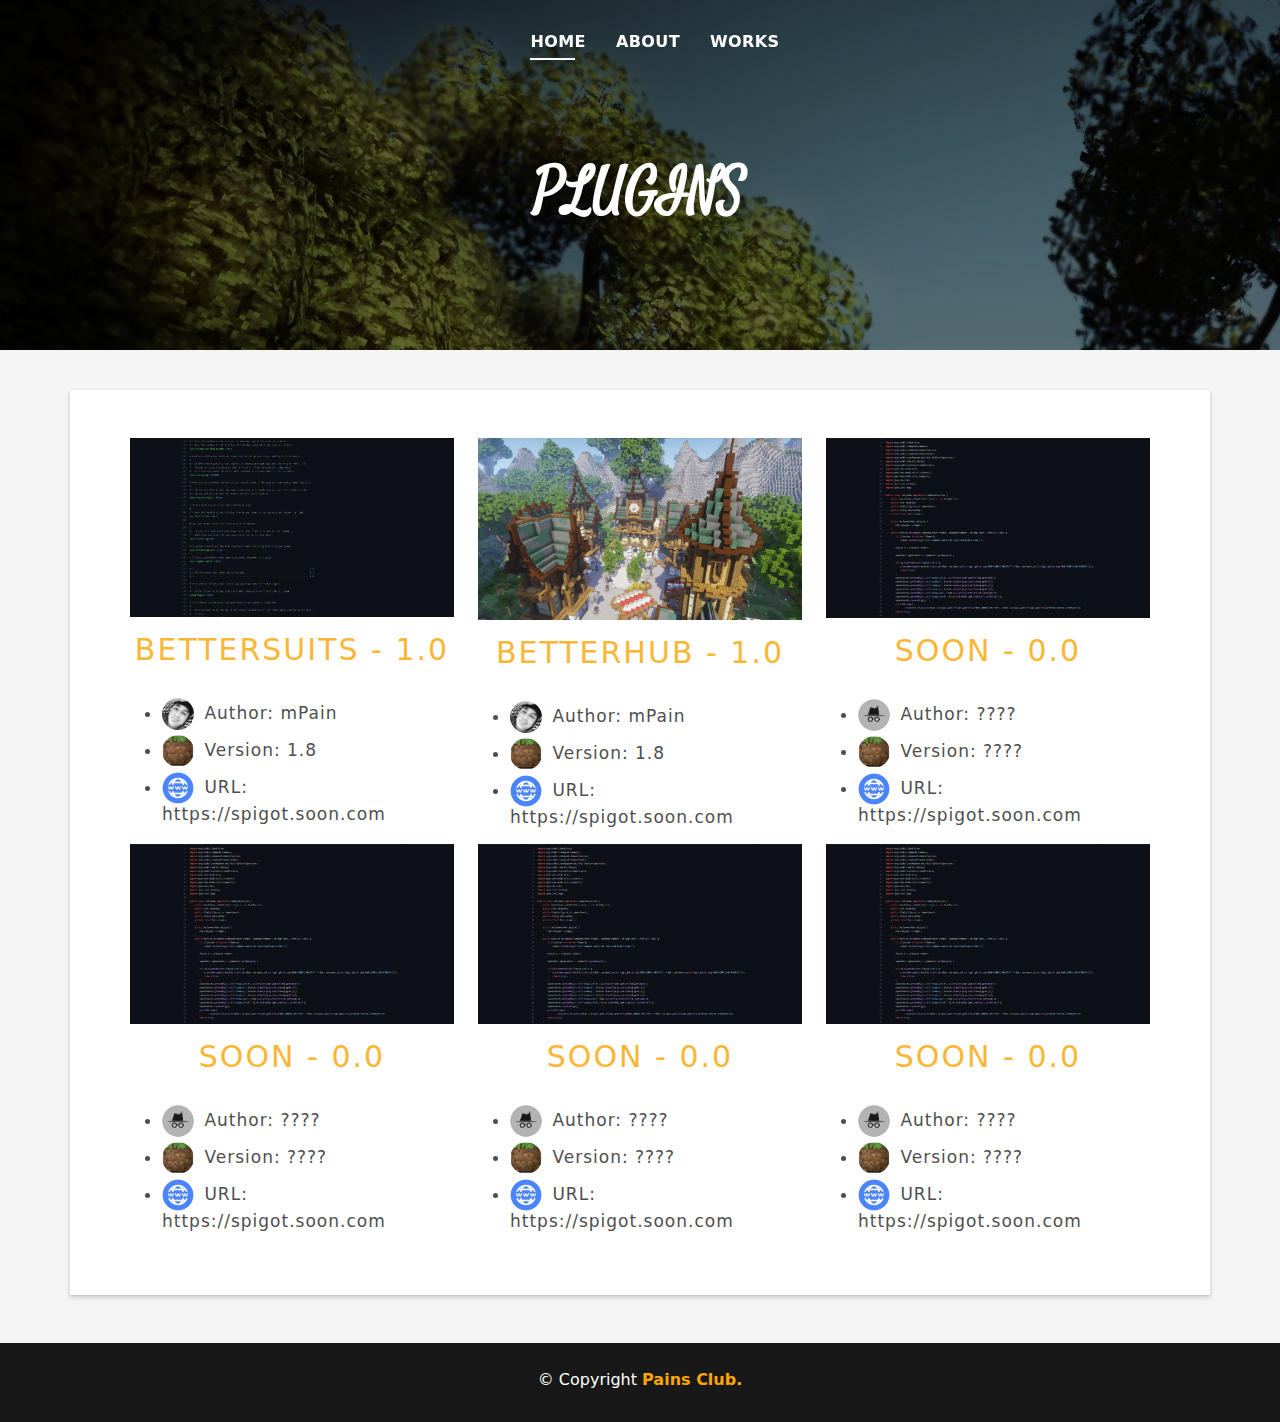
<file: plugins.html>
<!DOCTYPE html>
<html lang="en">

<head>
  <meta charset="utf-8">
  <meta content="width=device-width, initial-scale=1.0" name="viewport">

  <title>Pain Club - Plugins</title>
  <meta content="" name="description">
  <meta content="" name="keywords">

  <!-- Favicons -->
  <link href="assets/img/general-img/round-icon-painclub.png" rel="icon">
  <link href="assets/img/general-img/round-icon-painclub.png" rel="apple-touch-icon">
   <!-- Google Fonts -->
   <link href="https://fonts.googleapis.com/css?family=Open+Sans:300,300i,400,400i,600,600i,700,700i|Raleway:300,300i,400,400i,500,500i,600,600i,700,700i|Satisfy" rel="stylesheet">

  <!-- Vendor CSS Files -->
  <link href="assets/vendor/bootstrap/css/bootstrap.min.css" rel="stylesheet">
  <link href="assets/vendor/bootstrap-icons/bootstrap-icons.css" rel="stylesheet">
  <link href="assets/vendor/glightbox/css/glightbox.min.css" rel="stylesheet">
  <link href="assets/vendor/swiper/swiper-bundle.min.css" rel="stylesheet">
  <link href="assets/vendor/bootstrap/css/bootstrap.min.css" rel="stylesheet">
  <link href="assets/vendor/bootstrap-icons/bootstrap-icons.css" rel="stylesheet">
  <link href="assets/vendor/boxicons/css/boxicons.min.css" rel="stylesheet">
  <link href="assets/vendor/glightbox/css/glightbox.min.css" rel="stylesheet">
  <link href="assets/vendor/swiper/swiper-bundle.min.css" rel="stylesheet">
 
  <!--  Main CSS File -->
  <link href="assets/css/subpages-style.css" rel="stylesheet">
</head>

<body>

  <!-- ======= Header ======= -->
  <header id="header" class="fixed-top d-flex justify-content-center align-items-center header-transparent">
  
    <nav id="navbar" class="navbar">  
      <ul>
        <li><a class="nav-link scrollto active" href="index.html">Home</a></li>
        <li><a class="nav-link scrollto" href="/#about">About</a></li> 
        <li><a class="nav-link scrollto" href="/#work">Works</a></li>
      <i class="bi bi-list mobile-nav-toggle"></i>
    </nav><!-- .navbar -->
 
    </div>
  </header><!-- End Header --> 

  <div class="back back-single route backg-image overlay-mf" style="background-image: url(assets/img/background-photo.jpg)">
    <div class="overlay-mf"></div>
    <div class="back-content display-table">
      <div class="table-cell">
        <div class="container">
          <h1 class="back-title mb-4">Plugins</h1>
        </div>
      </div>
    </div> 
  </div>

  <main id="main">

    <!-- ======= Plugin Section 1 ======= -->

    <section id="portfolio-details" class="portfolio-details">
      <div class="container" data-aos="fade-up">
        <div class="row box-shadow-full">

          <div class="col-lg-4" data-aos="fade-up" data-aos-delay="200">
            <div class="box">
              <img src="assets/img/config-photo.png" class="img-fluid" alt="">
              <h2 class= "text-center">BetterSuits - 1.0</h2> 
              <h3>
                <ul>
                  <a>
                    <li><img src="assets/img/general-img/AnhuarRuiz-photo.jpg" alt="" class="avatar rounded-circle">
                      <span class="author post-date">Author: mPain</span></li>
                      </a> 
                    <a>
                      <li class="icons"><img src="assets/img/minecraft-ico-photo.jpg" alt="" class="avatar rounded-circle">
                      <span class="author post-date">Version: 1.8</span></li>
                    </a> 
                    <a href="https://github.com/PainCC">
                      <li class="icons"><img src="assets/img/website-icon-photo.png" alt="" class="avatar rounded-circle">
                        <span href="https://github.com/PainCC"> URL: https://spigot.soon.com</span></li>
                    </a>
                  </ul>
                </h3>
            </div>
          </div>  
 <!-- ======= Section Plugin 2 ======= -->

          <div class="col-lg-4 mt-4 mt-lg-0" data-aos="fade-up" data-aos-delay="400">
            <div class="box">
              <img src="assets/img/builds-photo.jpg" class="img-fluid" alt="">
              <h2 class= "text-center">BetterHub - 1.0</h2> 
              <h3>
                <ul>
                  <a>
                    <li><img src="assets/img/general-img/AnhuarRuiz-photo.jpg" alt="" class="avatar rounded-circle">
                      <span class="author post-date">Author: mPain</span></li>
                      </a> 
                    <a>
                      <li class="icons"><img src="assets/img/minecraft-ico-photo.jpg" alt="" class="avatar rounded-circle">
                      <span class="author post-date">Version: 1.8</span></li>
                    </a> 
                    <a href="https://github.com/PainCC">
                      <li class="icons"><img src="assets/img/website-icon-photo.png" alt="" class="avatar rounded-circle">
                        <span href="https://github.com/PainCC"> URL: https://spigot.soon.com</span></li>
                    </a>
                  </ul>
                </h3>
            </div>
          </div>

   <!-- ======= Plugin Section 3 ======= -->
   
          <div class="col-lg-4 mt-4 mt-lg-0" data-aos="fade-up" data-aos-delay="600">
            <div class="box">
              <img src="assets/img/plugins-photo.png" class="img-fluid" alt="">
              <h2 class= "text-center">Soon - 0.0</h2> 
              <h3>
              <ul>
                <a>
                  <li><img src="assets/img/icongnitperson-icon-photo.png" alt="" class="avatar rounded-circle">
                    <span class="author post-date">Author: ????</span></li>
                    </a> 
                  <a>
                    <li class="icons"><img src="assets/img/minecraft-ico-photo.jpg" alt="" class="avatar rounded-circle">
                    <span class="author post-date">Version: ????</span></li>
                  </a> 
                  <a href="https://github.com/PainCC">
                    <li class="icons"><img src="assets/img/website-icon-photo.png" alt="" class="avatar rounded-circle">
                      <span href="https://github.com/PainCC"> URL: https://spigot.soon.com</span></li>
                  </a>
                </ul>
              </h3>
                </div>
              </div>
   <!-- ======= Plugin Section 3 ======= -->

          <div class="col-lg-4 mt-4 mt-lg-0" data-aos="fade-up" data-aos-delay="600">
            <div class="box">
              <img src="assets/img/plugins-photo.png" class="img-fluid" alt="">
              <h2 class= "text-center">Soon - 0.0</h2> 
              <h3>
              <ul>
               <a>
                <li><img src="assets/img/icongnitperson-icon-photo.png" alt="" class="avatar rounded-circle">
                  <span class="author post-date">Author: ????</span></li>
                  </a> 
                  <a>
            <li class="icons"><img src="assets/img/minecraft-ico-photo.jpg" alt="" class="avatar rounded-circle">
            <span class="author post-date">Version: ????</span></li>
          </a> 
          <a href="https://github.com/PainCC">
            <li class="icons"><img src="assets/img/website-icon-photo.png" alt="" class="avatar rounded-circle">
              <span href="https://github.com/PainCC"> URL: https://spigot.soon.com</span></li>
          </a>
        </ul>
      </h3>
     </div>
    </div>
     <!-- ======= Plugin Section 3 ======= -->

     <div class="col-lg-4 mt-4 mt-lg-0" data-aos="fade-up" data-aos-delay="600">
      <div class="box">
        <img src="assets/img/plugins-photo.png" class="img-fluid" alt="">
        <h2 class= "text-center">Soon - 0.0</h2> 
        <h3>
        <ul>
          <a>
            <li><img src="assets/img/icongnitperson-icon-photo.png" alt="" class="avatar rounded-circle">
              <span class="author post-date">Author: ????</span></li>
              </a> 
            <a>
              <li class="icons"><img src="assets/img/minecraft-ico-photo.jpg" alt="" class="avatar rounded-circle">
              <span class="author post-date">Version: ????</span></li>
            </a> 
            <a href="https://github.com/PainCC">
              <li class="icons"><img src="assets/img/website-icon-photo.png" alt="" class="avatar rounded-circle">
                <span href="https://github.com/PainCC"> URL: https://spigot.soon.com</span></li>
            </a>
          </ul>
        </h3>
       </div>
      </div>
     <!-- ======= Plugin Section 3 ======= -->

     <div class="col-lg-4 mt-4 mt-lg-0" data-aos="fade-up" data-aos-delay="600">
      <div class="box">
        <img src="assets/img/plugins-photo.png" class="img-fluid" alt="">
        <h2 class= "text-center">Soon - 0.0</h2> 
        <h3>
        <ul>
          <a>
            <li><img src="assets/img/icongnitperson-icon-photo.png" alt="" class="avatar rounded-circle">
              <span class="author post-date">Author: ????</span></li>
              </a> 
            <a>
              <li class="icons"><img src="assets/img/minecraft-ico-photo.jpg" alt="" class="avatar rounded-circle">
              <span class="author post-date">Version: ????</span></li>
            </a> 
            <a href="https://github.com/PainCC">
              <li class="icons"><img src="assets/img/website-icon-photo.png" alt="" class="avatar rounded-circle">
                <span href="https://github.com/PainCC"> URL: https://spigot.soon.com</span></li>
            </a>
          </ul>
        </h3>
       </div>
      </div>
            </div>
          </div>
        </div>

      </div>
  
    </section><!-- End Portfolio Details Section -->
    

  </main><!-- End #main -->

  <!-- ======= Footer ======= -->
  <footer>
    <div class="container">
      <div class="row">
        <div class="col-sm-12">
          <div class="copyright-box">
            <p class="copyright">&copy; Copyright <strong class="copyright-text">Pains Club.</p>
          </div>
        </div>
      </div>
    </div>
  </footer><!-- End  Footer -->

  <div id="preloader"></div>
  <a href="#" class="back-to-top d-flex align-items-center justify-content-center"><i class="bi bi-arrow-up-short"></i></a>

  <!-- Vendor JS Files -->
  <script src="assets/vendor/purecounter/purecounter.js"></script>
  <script src="assets/vendor/bootstrap/js/bootstrap.bundle.min.js"></script>
  <script src="assets/vendor/glightbox/js/glightbox.min.js"></script>
  <script src="assets/vendor/swiper/swiper-bundle.min.js"></script>
  <script src="assets/vendor/typed.js/typed.min.js"></script>
  <script src="assets/vendor/php-email-form/validate.js"></script>

  <!--  Main JS File -->
  <script src="assets/js/main.js"></script>

</body>

</html>
</file>
<file: assets/css/style.css>
/*--------------------------------------------------------------
# General
--------------------------------------------------------------*/
body {
  background-color: #f5f5f5;
  color: #4e4e4e;
}

h1,
h2,
h3,
h4,
h5,
h6 {
  color: #1e1e1e;
}

a {
  color: #1e1e1e;
  text-decoration: none; 
  transition: all 0.5s ease-in-out;
}
a:hover {
  color: #0078ff;
  text-decoration: none;
  transition: all 0.5s ease-in-out;
}

.p-r {
  position: relative;
}

.color-a {
  text-decoration: none;
  color: #0078ff;
}

.color-d {
  color: #f5f5f5;
}

.color-text-a {
  text-decoration: none;
  color: #4e4e4e;
}

.box-shadow, .card-blog, .work-box, .service-box, .paralax-mf {
  box-shadow: 0 13px 8px -10px rgba(0, 0, 0, 0.1);
}

.box-shadow-a, .button:hover {
  text-decoration: none;
  box-shadow: 0 0 0 4px #cde1f8;
}

.display-5 {
  font-size: 2.5rem;
  font-weight: 300;
  line-height: 1.1;
}

.display-6 {
  font-size: 2rem;
  font-weight: 300;
  line-height: 1.1;
}

.avatar {
  width: 32px;
  height: 32px;
  margin-right: 4px;
  overflow: hidden;
}

.bg-image {
  background-repeat: no-repeat;
  background-attachment: fixed;
  background-size: cover;
  background-position: center center;
}
@media (max-width: 2000px) {
  .bg-image {
    background-attachment: scroll;
  }
}

.overlay-mf {
  background-color: rgb(0, 0, 0);
}

.overlay-mf {
  position: absolute;
  top: 0;
  left: 0px;
  padding: 0;
  height: 100%;
  width: 100%;
  opacity: 0.7;
}

.paralax-mf {
  position: relative;
  padding: 8rem 0;
}

.display-table {
  width: 100%;
  height: 100%;
  display: table;
}

.table-cell {
  display: table-cell;
  vertical-align: middle;
}

/*--/ Sections /--*/
.sect-4 {
  padding: 4rem 0;
}

.sect-pt4 {
  padding-top: 5rem;
}

.sect-mt4 {
  margin-top: 4rem;
}

/*--/ Title s /--*/ 
.title-s {
  font-weight: 600;
  color: #1e1e1e;
  font-size: 1.2rem;
} 
.subtitle-s{
  font-weight: 500;
  color: #1e1e1e;
  font-size: 1.0rem;
}

/*--/ Title A /--*/
.title-box {
  margin-bottom: 3rem;
}

.title-a {
  margin: 0 0 10px 0;
  font-size: 64px;
  font-family: "Satisfy", serif;
  text-transform: uppercase;
}

.subtitle-a {
  text-decoration: none;
  font-size: 17px;
  color: #4e4e4e;
}

.line-mf {
  width: 40px;
  height: 5px;
  background-color: #ffa600;
  margin: 0 auto;
}

/*--/ Title Left /--*/
.title-box-2 {
  margin-bottom: 3rem;
}

.title-left {
  margin: 0 0 10px 0;
  font-size: 2rem;
  font-family: "Satisfy", serif;
  text-transform: uppercase;
  text-transform: uppercase;
  position: relative;
}
.title-left:before {
  content: "";
  position: absolute;
  height: 3px;
  background-color: #ffa600;
  width: 100px;
  bottom: -12px;
}

/*------/ Box /------*/
.box-pl2 {
  padding-left: 2rem;
}

.box-shadow-full {
  padding: 3rem 1.25rem;
  position: relative;
  background-color: #fff;
  margin-bottom: 3rem;
  z-index: 2;
  box-shadow: 0 1px 1px 0 rgba(0, 0, 0, 0.06), 0 2px 5px 0 rgba(0, 0, 0, 0.2);
}
@media (min-width: 768px) {
  .box-shadow-full {
    padding: 3rem;
  }
}

/*------/ Socials /------*/
.socials {
  padding: 1.5rem 0;
}
.socials ul li {
  display: inline-block;
}
.socials .ico-circle {
  height: 40px;
  width: 40px;
  font-size: 1.2rem;
  border-radius: 20%;
  line-height: 2;
  margin: 0 10px 0 0;
  box-shadow: 0 0 0 3px #ffa600;
  transition: all 500ms ease;
}
.socials .ico-circle:hover {
  background-color: #ffbf49;
  color: #fff;
  box-shadow: 0 0 0 3px #e1eefd;
  transition: all 500ms ease;
}

/*------/ Ul resect /------*/
.ul-resect, .widget-tags ul, .widget-sidebar .list-sidebar, .box-comments .list-comments, .blog-wrapper .post-meta ul, .list-ico, .socials ul {
  list-style: none;
  padding-left: 0;
  margin-bottom: 0;
}

.list-ico {
  line-height: 2;
}
.list-ico span {
  color: #0078ff;
  margin-right: 10px;
}

/*------/ Ico Circle /------*/
.ico-circle {
  height: 100px;
  width: 100px;
  font-size: 2rem;
  border-radius: 50%;
  line-height: 1.55;
  margin: 0 auto;
  text-align: center;
  box-shadow: 0 0 0 10px #0078ff;
  display: block;
}

/*------/ Owl Carousel /------*/
.owl-theme .owl-dots {
  text-align: center;
  margin-top: 18px;
}
.owl-theme .owl-dots .owl-dot {
  display: inline-block;
}
.owl-theme .owl-dots .owl-dot span {
  width: 18px;
  height: 7px;
  margin: 5px 5px;
  background: #cde1f8;
  border: 0px solid #cde1f8;
  display: block;
  transition: all 0.6s ease-in-out;
  cursor: pointer;
}
.owl-theme .owl-dots .owl-dot:hover span {
  background-color: #cde1f8;
}
.owl-theme .owl-dots .owl-dot.active span {
  background-color: #1B1B1B;
  width: 25px;
}

/*--/ Scrolltop s /--*/
.scrolltop-mf {
  position: relative;
  display: none;
}
.scrolltop-mf span {
  z-index: 999;
  position: fixed;
  width: 42px;
  height: 42px;
  background-color: #0078ff;
  opacity: 0.7;
  font-size: 1.6rem;
  line-height: 1.5;
  text-align: center;
  color: #fff;
  top: auto;
  left: auto;
  right: 30px;
  bottom: 50px;
  cursor: pointer;
  border-radius: 50%;
}

/*--------------------------------------------------------------
# Back to top button
--------------------------------------------------------------*/
.back-to-top {
  position: fixed;
  visibility: hidden;
  opacity: 0;
  right: 15px;
  bottom: 15px;
  z-index: 996;
  transition: all 0.4s;
  
  height: 40px;
  width: 40px;
  font-size: 1.2rem;
  border-radius: 20%;
  line-height: 2;
  margin: 0 10px 0 0;
  background: #ffa600;
  transition: all 500ms ease;
}
.back-to-top i {
  font-size: 28px;
  color: #fff;
  line-height: 0;
}
.back-to-top:hover {
  background: #fcc55f;
color: #fff;
}
.back-to-top.active {
  visibility: visible;
  opacity: 1;
}

/*------/ Prelaoder /------*/
#preloader {
  position: fixed;
  top: 0;
  left: 0;
  right: 0;
  bottom: 0;
  z-index: 9999;
  overflow: hidden;
  background: #fff;
}

#preloader:before {
  content: "";
  position: fixed;
  top: calc(50% - 30px);
  left: calc(50% - 30px);
  border: 6px solid #f2f2f2;
  border-top: 6px solid #0078ff;
  border-radius: 50%;
  width: 60px;
  height: 60px;
  -webkit-animation: animate-preloader 1s linear infinite;
  animation: animate-preloader 1s linear infinite;
}

@-webkit-keyframes animate-preloader {
  0% {
    transform: rotate(0deg);
  }
  100% {
    transform: rotate(360deg);
  }
}

@keyframes animate-preloader {
  0% {
    transform: rotate(0deg);
  }
  100% {
    transform: rotate(360deg);
  }
}
/*------/ Button /------*/
.button {
  display: inline-block;
  padding: 0.3rem 0.6rem;
  text-align: center;
  vertical-align: middle;
  -webkit-user-select: none;
  -moz-user-select: none;
  user-select: none;
  font-size: 1rem;
  border-radius: 0.3rem;
  border: 1px solid transparent;
  transition: all 500ms ease;
  cursor: pointer;
}
.button:focus {
  outline: 0;
}
.button:hover {
  background-color: #0062d3;
  color: #fff;
  transition: all 500ms ease;
}

.button-a {
  text-decoration: none;
  background-color: #0078ff;
  color: #fff;
  border-color: #cde1f8;
}

.button-big {
  padding: 0.9rem 2.3rem;
  font-size: 1.2rem;
}

.button-rouded {
  border-radius: 5rem;
}

.btn-lg {
  padding: 0.5rem 1rem;
  font-size: 1.25rem;
  line-height: 1.5;
  border-radius: 0.3rem;
}

/*--------------------------------------------------------------
# Header
--------------------------------------------------------------*/
#header {
  z-index: 997;
  transition: all 0.5s;
  height: 80px;
  background: rgba(25, 28, 31, 0.8);
}
#header.header-transparent {
  background: transparent;
}
#header.header-scrolled {
  height: 60px;
  background: rgba(25, 28, 31, 0.8);
}

/*--------------------------------------------------------------
# Navigation Menu
--------------------------------------------------------------*/
/**
* Desktop Navigation 
*/
.navbar {
  padding: 0;
}
.navbar ul {
  margin: 0;
  padding: 0;
  display: flex;
  list-style: none;
  align-items: center;
}
.navbar li {
  position: relative;
}
.navbar a, .navbar a:focus {
  display: flex;
  align-items: center;
  justify-content: space-between;
  padding: 10px 15px;
  color: #fff;
  white-space: nowrap;
  transition: 0.3s;
  font-size: 12px;
  font-family: "Raleway", sans-serif;
  text-transform: uppercase;
  font-weight: 600;
  letter-spacing: 1px;
}
.navbar a i, .navbar a:focus i {
  font-size: 12px;
  line-height: 0;
  margin-left: 5px;
}
.navbar a:hover, .navbar .active, .navbar .active:focus, .navbar li:hover > a {
  color: #ffb727;
}
.navbar .dropdown ul {
  display: block;
  position: absolute;
  left: 14px;
  top: calc(100% + 30px);
  margin: 0;
  padding: 10px 0;
  z-index: 99;
  opacity: 0;
  visibility: hidden;
  background: #fff;
  box-shadow: 0px 0px 30px rgba(127, 137, 161, 0.25);
  transition: 0.3s;
  border-radius: 4px;
}
.navbar .dropdown ul li {
  min-width: 200px;
}
.navbar .dropdown ul a {
  padding: 10px 20px;
  font-size: 14px;
  text-transform: none;
  font-weight: 400;
  color: #3b434a;
  letter-spacing: 1px;
}
.navbar .dropdown ul a i {
  font-size: 12px;
}
.navbar .dropdown ul a:hover, .navbar .dropdown ul .active:hover, .navbar .dropdown ul li:hover > a {
  color: #ffb727;
}
.navbar .dropdown:hover > ul {
  opacity: 1;
  top: 100%;
  visibility: visible;
}
.navbar .dropdown .dropdown ul {
  top: 0;
  left: calc(100% - 30px);
  visibility: hidden;
}
.navbar .dropdown .dropdown:hover > ul {
  opacity: 1;
  top: 0;
  left: 100%;
  visibility: visible;
}
@media (max-width: 1366px) {
  .navbar .dropdown .dropdown ul {
    left: -90%;
  }
  .navbar .dropdown .dropdown:hover > ul {
    left: -100%;
  }
}

/**
* Mobile Navigation 
*/
.mobile-nav-toggle {
  color: #fff;
  font-size: 28px;
  cursor: pointer;
  display: none;
  line-height: 0;
  transition: 0.5s;
}

@media (max-width: 991px) {
  .mobile-nav-toggle {
    display: block;
  }

  .navbar ul {
    display: none;
  }
}
.navbar-mobile {
  position: fixed;
  overflow: hidden;
  top: 0;
  right: 0;
  left: 0;
  bottom: 0;
  background: rgba(36, 41, 46, 0.9);
  transition: 0.3s;
  z-index: 999;
}
.navbar-mobile .mobile-nav-toggle {
  position: absolute;
  top: 15px;
  right: 15px;
}
.navbar-mobile ul {
  display: block;
  position: absolute;
  top: 55px;
  right: 15px;
  bottom: 15px;
  left: 15px;
  padding: 10px 0;
  border-radius: 10px;
  background-color: #fff;
  overflow-y: auto;
  transition: 0.3s;
}
.navbar-mobile a, .navbar-mobile a:focus {
  padding: 10px 20px;
  font-size: 14px;
  color: #3b434a;
}
.navbar-mobile a:hover, .navbar-mobile .active, .navbar-mobile li:hover > a {
  color: #ffb727;
}
.navbar-mobile .getstarted, .navbar-mobile .getstarted:focus {
  margin: 15px;
}
.navbar-mobile .dropdown ul {
  position: static;
  display: none;
  margin: 10px 20px;
  padding: 10px 0;
  z-index: 99;
  opacity: 1;
  visibility: visible;
  background: #fff;
  box-shadow: 0px 0px 30px rgba(127, 137, 161, 0.25);
}
.navbar-mobile .dropdown ul li {
  min-width: 200px;
}
.navbar-mobile .dropdown ul a {
  padding: 10px 20px;
}
.navbar-mobile .dropdown ul a i {
  font-size: 12px;
}
.navbar-mobile .dropdown ul a:hover, .navbar-mobile .dropdown ul .active:hover, .navbar-mobile .dropdown ul li:hover > a {
  color: #ffb727;
}
.navbar-mobile .dropdown > .dropdown-active {
  display: block;
}

/*--------------------------------------------------------------
# Hero Section
--------------------------------------------------------------*/
#hero {
  width: 100%;
  height: 100vh;
  background: url("../img/background-photo.jpg") top right;
  background-size: cover;
  position: relative;
}
#hero:before {
  content: "";
  background: rgba(0, 0, 0, 0.65);
  position: absolute;
  bottom: 0;
  top: 0;
  left: 0;
  right: 0;
}
#hero .hero-container {
  position: absolute;
  bottom: 0;
  top: 0;
  left: 0;
  right: 0;
  display: flex;
  justify-content: center;
  align-items: center;
  flex-direction: column;
  padding: 0 15px;
}
#hero h1 {
  margin: 0 0 10px 0;
  font-size: 64px;
  font-family: "Satisfy", serif;
  color: #fff;
}
#hero h2 {
  color: #eee;
  margin-bottom: 50px;
  font-size: 13px;
  font-weight: 500;
  letter-spacing: 1px;
  text-transform: uppercase;
}
#hero .btn-scroll {
  transition: 0.4s;
  color: rgba(255, 255, 255, 0.6);
  animation: up-down 1s ease-in-out infinite alternate-reverse both;
}
#hero .btn-scroll i {
  font-size: 48px;
}
#hero .btn-scroll:hover {
  color: #ffb727;
}
@media (min-width: 1024px) {
  #hero {
    background-attachment: fixed;
  }
}
@media (max-width: 575px) {
  #hero h1 {
    font-size: 40px;
  }
  #hero h2 {
    text-align: center;
    margin-bottom: 30px;
  }
}

@-webkit-keyframes up-down {
  0% {
    transform: translateY(5px);
  }
  100% {
    transform: translateY(-5px);
  }
}

@keyframes up-down {
  0% {
    transform: translateY(5px);
  }
  100% {
    transform: translateY(-5px);
  }
}
/*--------------------------------------------------------------
# About
--------------------------------------------------------------*/
.about-mf .box-shadow-full {
  padding-top: 4rem;
  padding-bottom: 4rem;
}
.about-mf .about-img {
  margin-bottom: 10rem;
}
.about-mf .about-img img {
  margin-left: 10px;
}
@media (min-width: 767px) {
  .about-mf .box-pl2 {
    margin-top: 3rem;
    padding-left: 0rem;
  }
}

.skill-mf span {
  color: #4e4e4e;
}
.skill-mf .progress {
  background-color: #fde5b8;
  margin: 0.5rem 0 1.2rem 0;
  border-radius: 0;
  height: 0.7rem;
}
.skill-mf .progress .progress-bar {
  height: 0.7rem;
  background-color: #ffa600;
}

/*--------------------------------------------------------------
# Services
--------------------------------------------------------------*/
.service-box {
  background-color: #fff;
  padding: 2.5rem 1.3rem;
  border-radius: 1rem;
  margin-bottom: 3rem;
  text-align: center;
}
.service-box:hover .ico-circle {
  transition: all 500ms ease;
  color: #fff;
  background-color: #0078ff;
  box-shadow: 0 0 0 10px #cde1f8;
}
.service-box .service-ico {
  margin-bottom: 1rem;
  color: #1e1e1e;
}
.service-box .ico-circle {
  transition: all 500ms ease;
  display: inline-flex;
  align-items: center;
  justify-content: center;
}
.service-box .ico-circle i {
  line-height: 0;
  font-size: 40px;
}
.service-box .s-title {
  font-size: 1.4rem;
  text-transform: uppercase;
  text-align: center;
  padding: 0.4rem 0;
}
.service-box .s-description {
  color: #4e4e4e;
}

/*--------------------------------------------------------------
# Counter
--------------------------------------------------------------*/
.counter-box {
  color: #fff;
  text-align: center;
}
@media (min-width: 577px) {
  .counter-box {
    margin-bottom: 1.8rem;
  }
}

.counter-ico {
  margin-bottom: 1rem;
}
.counter-ico .ico-circle {
  height: 60px;
  width: 60px;
  line-height: 1.5;
  box-shadow: 0 0 0 10px #cde1f8;
}

.counter-num .counter {
  font-size: 2rem;
  margin-bottom: 0;
}

/*--------------------------------------------------------------
# Portfolio
--------------------------------------------------------------*/
.work-box {
  margin-bottom: 3rem;
  -webkit-backface-visibility: hidden;
  backface-visibility: hidden;
  background-color: #fff;
}
.work-box:hover img {
  transform: scale(1.3);
}

.work-img {
  display: block;
  overflow: hidden;
}
.work-img img {
  transition: all 1s;
}

.work-content {
  padding: 2rem 3% 1rem 4%;
}
.work-content .w-more {
  color: #4e4e4e;
  font-size: 0.8rem;
}
.work-content .w-more .w-ctegory {
  color: #ffa600;
} 
.work-content .w-like {
  font-size: 2.5rem;
  color: #ffa600;
  float: right;
}
.work-content .w-like a {
  color: #ffa600;
}
.work-content .w-like .num-like {
  font-size: 0.7rem;
}

.w-title {
  font-size: 1.2rem;
}

/*--------------------------------------------------------------
# Portfolio Details
--------------------------------------------------------------*/
.portfolio-details {
  padding-top: 40px;
}
.portfolio-details .portfolio-details-slider img {
  width: 100%;
}
.portfolio-details .portfolio-details-slider .swiper-pagination {
  margin-top: 20px;
  position: relative;
}
.portfolio-details .portfolio-details-slider .swiper-pagination .swiper-pagination-bullet {
  width: 12px;
  height: 12px;
  background-color: #fff;
  opacity: 1;
  border: 1px solid #0078ff;
}
.portfolio-details .portfolio-details-slider .swiper-pagination .swiper-pagination-bullet-active {
  background-color: #0078ff;
}
.portfolio-details .portfolio-info {
  padding: 10px;
  box-shadow: 0px 0 30px rgba(78, 78, 78, 0.08);
}
.portfolio-details .portfolio-info h3 {
  text-align: center;
  font-size: 22px;
  font-weight: 700;
  margin-bottom: 20px;
  padding-bottom: 20px;
  border-bottom: 1px solid #eee;
}
.portfolio-details .portfolio-info ul {
  list-style: none;
  padding: 0;
  font-size: 15px;
}
.portfolio-details .portfolio-info ul li + li {
  margin-top: 10px;
}
.portfolio-details .portfolio-description {
  padding-top: 30px;
}
.portfolio-details .portfolio-description h2 {
  font-size: 26px;
  font-weight: 700;
  margin-bottom: 20px;
}
.portfolio-details .portfolio-description p {
  padding: 0;
}

/*--------------------------------------------------------------
# Testimonials
--------------------------------------------------------------*/
.testimonial-box {
  color: #fff;
  text-align: center;
}
.testimonial-box .author-test {
  margin-top: 1rem;
}
.testimonial-box .author-test img {
  margin: 0 auto;
}
.testimonial-box .author {
  color: #fff;
  text-transform: uppercase;
  font-weight: 600;
  margin: 1rem 0;
  display: block;
  font-size: 1.4rem;
}
.testimonial-box .comit {
  font-size: 2rem;
  color: #0078ff;
  background-color: #fff;
  width: 52px;
  height: 52px;
  display: block;
  margin: 0 auto;
  border-radius: 50%;
  line-height: 1.6;
}
@media (min-width: 768px) {
  .testimonial-box .description {
    padding: 0 5rem;
  }
}
@media (min-width: 992px) {
  .testimonial-box .description {
    padding: 0 8rem;
  }
}
@media (min-width: 1200px) {
  .testimonial-box .description {
    padding: 0 13rem;
  }
}

.swiper-pagination {
  margin-top: 20px;
  position: relative;
}
.swiper-pagination .swiper-pagination-bullet {
  width: 12px;
  height: 12px;
  background-color: rgba(255, 255, 255, 0.4);
  opacity: 1;
}
.swiper-pagination .swiper-pagination-bullet-active {
  background-color: #fff;
}

/*--------------------------------------------------------------
# Contact
--------------------------------------------------------------*/
.footer-paralax {
  padding: 4rem 0 0 0;
}

.contact-mf {
  margin-top: 4rem;
}
@media (min-width: 767px) {
  .contact-mf .box-pl2 {
    margin-top: 3rem;
    padding-left: 0rem;
  }
}

.php-email-form .error-message {
  display: none;
  color: #fff;
  background: #ed3c0d;
  text-align: center;
  padding: 15px;
  font-weight: 600;
}
.php-email-form .sent-message {
  display: none;
  color: #fff;
  background: #18d26e;
  text-align: center;
  padding: 15px;
  font-weight: 600;
}
.php-email-form .loading {
  display: none;
  background: #fff;
  text-align: center;
  padding: 15px;
}
.php-email-form .loading:before {
  content: "";
  display: inline-block;
  border-radius: 50%;
  width: 24px;
  height: 24px;
  margin: 0 10px -6px 0;
  border: 3px solid #18d26e;
  border-top-color: #eee;
  -webkit-animation: animate-loading 1s linear infinite;
  animation: animate-loading 1s linear infinite;
}
.php-email-form input, .php-email-form textarea {
  border-radius: 0;
  box-shadow: none;
  font-size: 14px;
}
.php-email-form input:focus, .php-email-form textarea:focus {
  border-color: #0078ff;
}
.php-email-form input {
  padding: 10px 15px;
}
.php-email-form textarea {
  padding: 12px 15px;
  margin-bottom: 0;
}
.php-email-form button[type=submit] {
  background: #0078ff;
  border: 0;
  padding: 10px 24px;
  color: #fff;
  transition: 0.4s;
}
.php-email-form button[type=submit]:hover {
  background: #3393ff;
}

@-webkit-keyframes animate-loading {
  0% {
    transform: rotate(0deg);
  }
  100% {
    transform: rotate(360deg);
  }
}

@keyframes animate-loading {
  0% {
    transform: rotate(0deg);
  }
  100% {
    transform: rotate(360deg);
  }
}
/*--------------------------------------------------------------
# Blog
--------------------------------------------------------------*/
@media (min-width: 767px) {
  .card-blog {
    margin-bottom: 3rem;
  }
}
.card-blog .card-body {
  position: relative;
}
.card-blog .card-category-box {
  position: absolute;
  text-align: center;
  top: -16px;
  left: 15px;
  right: 15px;
  line-height: 25px;
  overflow: hidden;
}
.card-blog .card-category {
  display: inline-block;
  color: #fff;
  padding: 0 15px 5px;
  overflow: hidden;
  background-color: #0078ff;
  border-radius: 4px;
}
.card-blog .card-category .category {
  color: #fff;
  display: inline-block;
  text-transform: uppercase;
  font-size: 0.7rem;
  letter-spacing: 0.1px;
  margin-bottom: 0;
}
.card-blog .card-title {
  font-size: 1.3rem;
  margin-top: 0.6rem;
}
.card-blog .card-description {
  color: #4e4e4e;
}
.card-blog .post-author {
  display: inline-block;
}
.card-blog .post-date {
  color: #4e4e4e;
  display: inline-block;
}

/*--------------------------------------------------------------
# Blog Single
--------------------------------------------------------------*/
.post-box,
.form-comments,
.box-comments,
.widget-sidebar {
  padding: 2rem;
  background-color: #fff;
  margin-bottom: 3rem;
}
@media (min-width: 768px) {
  .post-box,
.form-comments,
.box-comments,
.widget-sidebar {
    padding: 3rem;
  }
}

.blog-wrapper .article-title {
  font-size: 1.5rem;
}
@media (min-width: 768px) {
  .blog-wrapper .article-title {
    font-size: 1.9rem;
  }
}
.blog-wrapper .post-meta {
  margin: 1rem 0;
}
.blog-wrapper .post-meta ul {
  border-left: 4px solid #0078ff;
  margin-top: 1rem;
}
.blog-wrapper .post-meta ul li {
  display: inline-block;
  margin-left: 15px;
}
.blog-wrapper .post-meta ul a {
  color: #0078ff;
}
.blog-wrapper .post-meta ul span {
  color: #1e1e1e;
}
.blog-wrapper .blockquote {
  border-left: 4px solid #0078ff;
  padding: 18px;
  font-style: italic;
}

/*------/ Comments /------*/
.box-comments .list-comments li {
  padding-bottom: 40px;
}
.box-comments .list-comments .comment-avatar {
  display: table-cell;
  vertical-align: top;
}
.box-comments .list-comments .comment-avatar img {
  width: 80px;
  height: 80px;
}
.box-comments .list-comments .comment-author {
  font-size: 1.3rem;
}
@media (min-width: 768px) {
  .box-comments .list-comments .comment-author {
    font-size: 1.5rem;
  }
}
.box-comments .list-comments .comment-details {
  display: table-cell;
  vertical-align: top;
  padding-left: 25px;
}
.box-comments .list-comments a {
  color: #0078ff;
}
.box-comments .list-comments span {
  color: #1e1e1e;
  font-style: italic;
}
.box-comments .comment-children {
  margin-left: 40px;
}

/*------/ Sidebar /------*/
.widget-sidebar .sidebar-title {
  font-size: 1.6rem;
  font-weight: 600;
  border-left: 5px solid #0078ff;
  padding-left: 15px;
  text-transform: uppercase;
  margin-bottom: 1.5rem;
}
.widget-sidebar .list-sidebar li {
  position: relative;
  padding: 6px 0 6px 24px;
}
.widget-sidebar .list-sidebar li:before {
  position: absolute;
  content: "";
  width: 10px;
  height: 1px;
  left: 0;
  background-color: #0078ff;
  top: 20px;
}

.sidebar-search input {
  background-color: #fff;
  border-radius: 0;
  transition: all 0.5s ease-in-out;
}
.sidebar-search .btn-search {
  background-color: #0078ff;
  border-color: #0078ff;
  border-radius: 0;
  padding-left: 20px;
  padding-right: 20px;
}

.widget-tags ul li {
  display: inline-block;
  background-color: #0078ff;
  padding: 0.2rem 0.6rem;
  margin-bottom: 0.5rem;
  border-radius: 15px;
}
.widget-tags ul li a {
  color: #fff;
}

/*--------------------------------------------------------------
# Footer
--------------------------------------------------------------*/
footer {
  text-align: center;
  color: #fff;
  padding: 25px 0;
  background: rgba(0, 0, 0, 0.9);
}
footer .copyright {
  margin-bottom: 0.3rem;
}
footer .copyright-text{
  color: #ffa600;
}
footer .credits {
  margin-bottom: 0;
}
footer .credits a {
  color: #fff; 
}

.test{
  color: red;
}
</file>
<file: assets/css/subpages-style.css>
/*--------------------------------------------------------------
# General
--------------------------------------------------------------*/
body {
background-color: #f5f5f5;
color: #4e4e4e;
}

h1,
h2,
h3,
h4,
h5,
h6 {
color: #1e1e1e;
}

a {
color: #1e1e1e;
text-decoration: none;
transition: all 0.5s ease-in-out;
}
a:hover {
color: #0078ff;
text-decoration: none;
transition: all 0.5s ease-in-out;
}

.p-r {
position: relative;
}

.color-a {
text-decoration: none;
color: #0078ff;
}

.color-d {
color: #f5f5f5;
}

.color-text-a {
text-decoration: none;
color: #4e4e4e;
}

.box-shadow, .card-blog, .work-box, .service-box, .paralax-mf {
box-shadow: 0 13px 8px -10px rgba(0, 0, 0, 0.1);
}

.box-shadow-a, .button:hover {
text-decoration: none;
box-shadow: 0 0 0 4px #cde1f8;
}

.display-5 {
font-size: 2.5rem;
font-weight: 300;
line-height: 1.1;
}

.display-6 {
font-size: 2rem;
font-weight: 300;
line-height: 1.1;
}

.avatar {
width: 32px;
height: 32px; 
margin-right: 4px;
overflow: hidden;
}
.back-image {
background-repeat: no-repeat;
background-attachment: fixed;
background-size: cover;
background-position: center center;
}
@media (max-width: 1920px) {
.back-image {
background-attachment: scroll;
}
}
.overlay-mf {
    content: "";
    background: rgba(0, 0, 0, 0.555);
    position: absolute;
    bottom: 0;
    top: 0;
    left: 0;
    right: 0;
}

.paralax-mf {
position: relative;
padding: 8rem 0;
}

.display-table {
width: 100%;
height: 100%;
display: table;
}

.table-cell {
display: table-cell;
vertical-align: middle;
}

/*--/ Sections /--*/
.sect-4 {
padding: 4rem 0;
}

.sect-pt4 {
padding-top: 4rem;
}

.sect-mt4 {
margin-top: 4rem;
}

/*--/ Title s /--*/
.title-s {
font-weight: 600;
color: #1e1e1e;
font-size: 1.1rem;
}

/*--/ Title A /--*/
.title-box {
margin-bottom: 4rem;
}

.title-a {
text-decoration: none;
font-size: 3rem;
font-weight: bold;
text-transform: uppercase;
}

.subtitle-a {
text-decoration: none;
color: #4e4e4e;
}

.line-mf {
width: 40px;
height: 5px;
background-color: #0078ff;
margin: 0 auto;
}

/*--/ Title Left /--*/
.title-box-2 {
margin-bottom: 3rem;
}h

.title-left {
font-size: 2rem;
position: relative;
}
.title-left:before {
content: "";
position: absolute;
height: 3px;
background-color: #0078ff;
width: 100px;
bottom: -12px;
}

/*------/ Box /------*/
.box-pl2 {
padding-left: 2rem;
}

.box-shadow-full {
padding: 3rem 1.25rem;
position: relative;
background-color: #fff;
margin-bottom: 3rem;
z-index: 2;
box-shadow: 0 1px 1px 0 rgba(0, 0, 0, 0.06), 0 2px 5px 0 rgba(0, 0, 0, 0.2);
}
@media (min-width: 768px) {
.box-shadow-full {
padding: 3rem;
}
}

/*------/ Socials /------*/
.socials {
padding: 1.5rem 0;
}
.socials ul li {
display: inline-block;
}
.socials .ico-circle {
height: 40px;
width: 40px;
font-size: 1.2rem;
border-radius: 50%;
line-height: 1.6;
margin: 0 15px 0 0;
box-shadow: 0 0 0 3px #0078ff;
transition: all 500ms ease;
}
.socials .ico-circle:hover {
background-color: #0078ff;
color: #fff;
box-shadow: 0 0 0 3px #cde1f8;
transition: all 500ms ease;
}

/*------/ Ul resect /------*/
.ul-resect, .widget-tags ul, .widget-sidebar .list-sidebar, .box-comments .list-comments, .blog-wrapper .post-meta ul, .list-ico, .socials ul {
list-style: none;
padding-left: 0;
margin-bottom: 0;
}

.list-ico {
line-height: 2;
}
.list-ico span {
color: #0078ff;
margin-right: 10px;
}

/*------/ Ico Circle /------*/
.ico-circle {
height: 100px;
width: 100px;
font-size: 2rem;
border-radius: 50%;
line-height: 1.55;
margin: 0 auto;
text-align: center;
box-shadow: 0 0 0 10px #0078ff;
display: block;
}

/*------/ Owl Carousel /------*/
.owl-theme .owl-dots {
text-align: center;
margin-top: 18px;
}
.owl-theme .owl-dots .owl-dot {
display: inline-block;
}
.owl-theme .owl-dots .owl-dot span {
width: 18px;
height: 7px;
margin: 5px 5px;
background: #cde1f8;
border: 0px solid #cde1f8;
display: block;
transition: all 0.6s ease-in-out;
cursor: pointer;
}
.owl-theme .owl-dots .owl-dot:hover span {
background-color: #cde1f8;
}
.owl-theme .owl-dots .owl-dot.active span {
background-color: #1B1B1B;
width: 25px;
}

/*--/ Scrolltop s /--*/
.scrolltop-mf {
position: relative;
display: none;
}
.scrolltop-mf span {
z-index: 999;
position: fixed;
width: 42px;
height: 42px;
background-color: #0078ff;
opacity: 0.7;
font-size: 1.6rem;
line-height: 1.5;
text-align: center;
color: #fff;
top: auto;
left: auto;
right: 30px;
bottom: 50px;
cursor: pointer;
border-radius: 50%;
}

/*--------------------------------------------------------------
# Back to top button
--------------------------------------------------------------*/
.back-to-top {
position: fixed;
visibility: hidden;
opacity: 0;
right: 15px;
bottom: 15px;
z-index: 996;
transition: all 0.4s;

height: 40px;
width: 40px;
font-size: 1.2rem;
border-radius: 20%;
line-height: 2;
margin: 0 10px 0 0;
background: #ffa600;
transition: all 500ms ease;
}
.back-to-top i {
font-size: 28px;
color: #fff;
line-height: 0; 
}
.back-to-top:hover {
background: #fcc55f;
color: #fff;
}
.back-to-top.active {
visibility: visible;
opacity: 1;
}
back-background{
  content: "";
  background: rgba(0, 0, 0, 0.65);
  position: absolute;
  bottom: 0;
  top: 0;
  left: 0;
  right: 0;
}


/*------/ Prelaoder /------*/
#preloader {
position: fixed;
top: 0;
left: 0;
right: 0;
bottom: 0;
z-index: 9999;
overflow: hidden;
background: #fff;
}

#preloader:before {
content: "";
position: fixed;
top: calc(50% - 30px);
left: calc(50% - 30px);
border: 6px solid #f2f2f2;
border-top: 6px solid #0078ff;
border-radius: 50%;
width: 60px;
height: 60px;
-webkit-animation: animate-preloader 1s linear infinite;
animation: animate-preloader 1s linear infinite;
}

@-webkit-keyframes animate-preloader {
0% {
transform: rotate(0deg);
}
100% {
transform: rotate(360deg);
}
}

@keyframes animate-preloader {
0% {
transform: rotate(0deg);
}
100% {
transform: rotate(360deg);
}
}
/*------/ Button /------*/
.button {
display: inline-block;
padding: 0.3rem 0.6rem;
text-align: center;
vertical-align: middle;
-webkit-user-select: none;
-moz-user-select: none;
user-select: none;
font-size: 1rem;
border-radius: 0.3rem;
border: 1px solid transparent;
transition: all 500ms ease;
cursor: pointer;
}
.button:focus {
outline: 0;
}
.button:hover {
background-color: #0062d3;
color: #fff;
transition: all 500ms ease;
}

.button-a {
text-decoration: none;
background-color: #0078ff;
color: #fff;
border-color: #cde1f8;
}

.button-big {
padding: 0.9rem 2.3rem;
font-size: 1.2rem;
}

.button-rouded {
border-radius: 5rem;
}

.btn-lg {
padding: 0.5rem 1rem;
font-size: 1.25rem;
line-height: 1.5;
border-radius: 0.3rem;
}

/*--------------------------------------------------------------
# Header
--------------------------------------------------------------*/
#header {
transition: all 0.5s;
z-index: 997;
padding: 20px 0;
}
#header .logo {
font-size: 28px;
margin: 0;
padding: 0;
font-weight: 600;
letter-spacing: 1px;
}
#header .logo a {
color: #fff;
}
#header .logo img {
max-height: 40px;
}
#header.header-scrolled {
background: rgba(0, 0, 0, 0.9);
padding: 12px 0;
}

/*--------------------------------------------------------------
# Navigation Menu
--------------------------------------------------------------*/
/**
* Desktop Navigation 
*/
.navbar {
padding: 0;
}
.navbar ul {
margin: 0;
padding: 0;
display: flex;
list-style: none;
align-items: center;
}
.navbar li {
position: relative;
}
.navbar > ul > li {
white-space: nowrap;
padding: 10px 0 10px 30px;
}
.navbar a, .navbar a:focus {
display: flex;
align-items: center;
justify-content: space-between;
color: #fff;
font-size: 16px;
font-weight: 600;
padding: 0;
white-space: nowrap;
transition: 0.3s;
letter-spacing: 0.4px;
position: relative;
text-transform: uppercase;
}
.navbar a i, .navbar a:focus i {
font-size: 12px;
line-height: 0;
margin-left: 5px;
}
.navbar > ul > li > a:before {
content: "";
position: absolute;
width: 100%;
height: 2px;
bottom: -6px;
left: 0;
width: 0;
background-color: #fff;
visibility: hidden;
transition: all 0.3s ease-in-out 0s;
}
.navbar a:hover:before, .navbar li:hover > a:before, .navbar .active:before {
visibility: visible;
width: 80%;
}
.navbar a:hover, .navbar .active, .navbar .active:focus, .navbar li:hover > a {
color: #fff;
}
.navbar .dropdown ul {
display: block;
position: absolute;
left: 30px;
top: calc(100% + 30px);
margin: 0;
padding: 10px 0;
z-index: 99;
opacity: 0;
visibility: hidden;
background: #fff;
box-shadow: 0px 0px 30px rgba(127, 137, 161, 0.25);
transition: 0.3s;
}
.navbar .dropdown ul li {
min-width: 200px;
}
.navbar .dropdown ul a {
padding: 10px 20px;
font-size: 14px;
text-transform: none;
color: #4e4e4e;
}
.navbar .dropdown ul a i {
font-size: 12px;
}
.navbar .dropdown ul a:hover, .navbar .dropdown ul .active:hover, .navbar .dropdown ul li:hover > a {
color: #0078ff;
}
.navbar .dropdown:hover > ul {
opacity: 1;
top: 100%;
visibility: visible;
}
.navbar .dropdown .dropdown ul {
top: 0;
left: calc(100% - 30px);
visibility: hidden;
}
.navbar .dropdown .dropdown:hover > ul {
opacity: 1;
top: 0;
left: 100%;
visibility: visible;
}
@media (max-width: 1366px) {
.navbar .dropdown .dropdown ul {
left: -90%;
}
.navbar .dropdown .dropdown:hover > ul {
left: -100%;
}
}

/**
* Mobile Navigation 
*/
.mobile-nav-toggle {
color: #fff;
font-size: 28px;
cursor: pointer;
display: none;
line-height: 0;
transition: 0.5s;
}

@media (max-width: 991px) {
.mobile-nav-toggle {
display: block;
}

.navbar ul {
display: none;
}
}
.navbar-mobile {
position: fixed;
overflow: hidden;
top: 0;
right: 0;
left: 0;
bottom: 0;
background: rgba(78, 78, 78, 0.9);
transition: 0.3s;
z-index: 999;
}
.navbar-mobile .mobile-nav-toggle {
position: absolute;
top: 15px;
right: 15px;
}
.navbar-mobile ul {
display: block;
position: absolute;
top: 55px;
right: 15px;
bottom: 15px;
left: 15px;
padding: 10px 0;
background-color: #fff;
overflow-y: auto;
transition: 0.3s;
}
.navbar-mobile > ul > li {
padding: 0;
}
.navbar-mobile a:hover:before, .navbar-mobile li:hover > a:before, .navbar-mobile .active:before {
visibility: hidden;
}
.navbar-mobile a, .navbar-mobile a:focus {
padding: 10px 20px;
font-size: 15px;
color: #4e4e4e;
}
.navbar-mobile a:hover, .navbar-mobile .active, .navbar-mobile li:hover > a {
color: #0078ff;
}
.navbar-mobile .getstarted, .navbar-mobile .getstarted:focus {
margin: 15px;
}
.navbar-mobile .dropdown ul {
position: static;
display: none;
margin: 10px 20px;
padding: 10px 0;
z-index: 99;
opacity: 1;
visibility: visible;
background: #fff;
box-shadow: 0px 0px 30px rgba(127, 137, 161, 0.25);
}
.navbar-mobile .dropdown ul li {
min-width: 200px;
}
.navbar-mobile .dropdown ul a {
padding: 10px 20px;
}
.navbar-mobile .dropdown ul a i {
font-size: 12px;
}
.navbar-mobile .dropdown ul a:hover, .navbar-mobile .dropdown ul .active:hover, .navbar-mobile .dropdown ul li:hover > a {
color: #0078ff;
}
.navbar-mobile .dropdown > .dropdown-active {
display: block;
}

/*--------------------------------------------------------------
# back Section
--------------------------------------------------------------*/
.back {
height: 100vh;
position: relative;
color: #fff;
}
.back .back-content {
text-align: center;
position: absolute;
}
.back .overlay-itro {
background-color: rgba(0, 0, 0, 0.6);
position: absolute;
top: 0; 
left: 0px;
padding: 0;
height: 100%;
width: 100%;
opacity: 0.9;
}
h1 {
  margin: 0 0 10px 0;
  font-size: 64px;
  font-family: "Satisfy", serif;
  color: #fff;
}
h2 {
  color: #fcb636;
  margin-top: 15px;
  margin-bottom: 30px;
  font-size: 30px;
  font-weight: 500;
  letter-spacing: 2px;
  text-transform: uppercase;
}
h3 {
  color: #4e4e4e;
  margin-top: 5px;
  margin-bottom: 1px;
  font-size: 17px;
  letter-spacing: 1px;
}
.back .back-title {
color: #fff;
font-weight: 600;
font-size: 3rem;
}
@media (min-width: 768px) {
.back .back-title {
font-size: 4.5rem;
}
}
.back .back-subtitle {
font-size: 1.5rem;
font-weight: 600;
}
@media (min-width: 768px) {
.back .back-subtitle {
font-size: 2.5rem;
}
}
.back .text-slider-items {
display: none;
}

.back-single {
height: 350px;
}
.back-single .back-content {
margin-top: 30px;
}
.back-single .back-title {
text-transform: uppercase;
font-size: 3rem;
}
@media (min-width: 768px) {
.back-single .back-title {
font-size: 3.5rem;
}
}
.back-single .breadcrumb {
background-color: transparent;
color: #0078ff;
}
.back-single .breadcrumb .breadcrumb-item:before {
color: #cde1f8;
}
.back-single .breadcrumb .breadcrumb-item.active {
color: #cde1f8;
}
.back-single .breadcrumb a {
color: #fff;
}

/*--------------------------------------------------------------
# About
--------------------------------------------------------------*/
.about-mf .box-shadow-full {
padding-top: 4rem;
padding-bottom: 4rem;
}
.about-mf .about-img {
margin-bottom: 2rem;
}
.about-mf .about-img img {
margin-left: 10px;
}
@media (min-width: 767px) {
.about-mf .box-pl2 {
margin-top: 3rem;
padding-left: 0rem;
}
}

.skill-mf span {
color: #4e4e4e;
}
.skill-mf .progress {
background-color: #cde1f8;
margin: 0.5rem 0 1.2rem 0;
border-radius: 0;
height: 0.7rem;
}
.skill-mf .progress .progress-bar {
height: 0.7rem;
background-color: #0078ff;
}

/*--------------------------------------------------------------
# Services
--------------------------------------------------------------*/
.service-box {
background-color: #fff;
padding: 2.5rem 1.3rem;
border-radius: 1rem;
margin-bottom: 3rem;
text-align: center;
}
.service-box:hover .ico-circle {
transition: all 500ms ease;
color: #fff;
background-color: #0078ff;
box-shadow: 0 0 0 10px #cde1f8;
}
.service-box .service-ico {
margin-bottom: 1rem;
color: #1e1e1e;
}
.service-box .ico-circle {
transition: all 500ms ease;
display: inline-flex;
align-items: center;
justify-content: center;
}
.service-box .ico-circle i {
line-height: 0;
font-size: 40px;
}
.service-box .s-title {
font-size: 1.4rem;
text-transform: uppercase;
text-align: center;
padding: 0.4rem 0;
}
.service-box .s-description {
color: #4e4e4e;
}

/*--------------------------------------------------------------
# Counter
--------------------------------------------------------------*/
.counter-box {
color: #fff;
text-align: center;
}
@media (min-width: 577px) {
.counter-box {
margin-bottom: 1.8rem;
}
}

.counter-ico {
margin-bottom: 1rem;
}
.counter-ico .ico-circle {
height: 60px;
width: 60px;
line-height: 1.5;
box-shadow: 0 0 0 10px #cde1f8;
}

.counter-num .counter {
font-size: 2rem;
margin-bottom: 0;
}

/*--------------------------------------------------------------
# Portfolio
--------------------------------------------------------------*/
.work-box {
margin-bottom: 3rem;
-webkit-backface-visibility: hidden;
backface-visibility: hidden;
background-color: #fff;
}
.work-box:hover img {
transform: scale(1.3);
}

.work-img {
display: block;
overflow: hidden;
}
.work-img img {
transition: all 1s;
}

.work-content {
padding: 2rem 3% 1rem 4%;
}
.work-content .w-more {
color: #4e4e4e;
font-size: 0.8rem;
}
.work-content .w-more .w-ctegory {
color: #0078ff;
}
.work-content .w-like {
font-size: 2.5rem;
color: #0078ff;
float: right;
}
.work-content .w-like a {
color: #0078ff;
}
.work-content .w-like .num-like {
font-size: 0.7rem;
}

.w-title {
font-size: 1.2rem;
}

/*--------------------------------------------------------------
# Portfolio Details
--------------------------------------------------------------*/
.portfolio-details {
padding-top: 40px;
}
.portfolio-details .portfolio-details-slider img {
width: 100%;
}
.portfolio-details .portfolio-details-slider .swiper-pagination {
margin-top: 20px;
position: relative;
}
.portfolio-details .portfolio-details-slider .swiper-pagination .swiper-pagination-bullet {
width: 12px;
height: 12px;
background-color: #fff;
opacity: 1;
border: 1px solid #0078ff;
}
.portfolio-details .portfolio-details-slider .swiper-pagination .swiper-pagination-bullet-active {
background-color: #0078ff;
}
.portfolio-details .portfolio-info {
padding: 30px;
box-shadow: 0px 0 30px rgba(78, 78, 78, 0.08);
}
.portfolio-details .portfolio-info h3 {
font-size: 22px;
font-weight: 700;
margin-bottom: 20px;
padding-bottom: 20px;
border-bottom: 1px solid #eee;
}
.portfolio-details .portfolio-info ul {
list-style: none;
padding: 0;
font-size: 15px;
}
.portfolio-details .portfolio-info ul li + li {
margin-top: 10px;
}
.portfolio-details .portfolio-description {
padding-top: 30px;
}
.portfolio-details .portfolio-description h2 {
font-size: 26px;
font-weight: 700;
margin-bottom: 20px;
}
.portfolio-details .portfolio-description p {
padding: 0;
}

/*--------------------------------------------------------------
# Testimonials
--------------------------------------------------------------*/
.testimonial-box {
color: #fff;
text-align: center;
}
.testimonial-box .author-test {
margin-top: 1rem;
}
.testimonial-box .author-test img {
margin: 0 auto;
}
.testimonial-box .author {
color: #fff;
text-transform: uppercase;
font-weight: 600;
margin: 1rem 0;
display: block;
font-size: 1.4rem;
}
.testimonial-box .comit {
font-size: 2rem;
color: #0078ff;
background-color: #fff;
width: 52px;
height: 52px;
display: block;
margin: 0 auto;
border-radius: 50%;
line-height: 1.6;
}
@media (min-width: 768px) {
.testimonial-box .description {
padding: 0 5rem;
}
}
@media (min-width: 992px) {
.testimonial-box .description {
padding: 0 8rem;
}
}
@media (min-width: 1200px) {
.testimonial-box .description {
padding: 0 13rem;
}
}

.swiper-pagination {
margin-top: 20px;
position: relative;
}
.swiper-pagination .swiper-pagination-bullet {
width: 12px;
height: 12px;
background-color: rgba(255, 255, 255, 0.4);
opacity: 1;
}
.swiper-pagination .swiper-pagination-bullet-active {
background-color: #fff;
}

/*--------------------------------------------------------------
# Contact
--------------------------------------------------------------*/
.footer-paralax {
padding: 4rem 0 0 0;
}

.contact-mf {
margin-top: 4rem;
}
@media (min-width: 767px) {
.contact-mf .box-pl2 {
margin-top: 3rem;
padding-left: 0rem;
}
}

.php-email-form .error-message {
display: none;
color: #fff;
background: #ed3c0d;
text-align: center;
padding: 15px;
font-weight: 600;
}
.php-email-form .sent-message {
display: none;
color: #fff;
background: #18d26e;
text-align: center;
padding: 15px;
font-weight: 600;
}
.php-email-form .loading {
display: none;
background: #fff;
text-align: center;
padding: 15px;
}
.php-email-form .loading:before {
content: "";
display: inline-block;
border-radius: 50%;
width: 24px;
height: 24px;
margin: 0 10px -6px 0;
border: 3px solid #18d26e;
border-top-color: #eee;
-webkit-animation: animate-loading 1s linear infinite;
animation: animate-loading 1s linear infinite;
}
.php-email-form input, .php-email-form textarea {
border-radius: 0;
box-shadow: none;
font-size: 14px;
}
.php-email-form input:focus, .php-email-form textarea:focus {
border-color: #0078ff;
}
.php-email-form input {
padding: 10px 15px;
}
.php-email-form textarea {
padding: 12px 15px;
margin-bottom: 0;
}
.php-email-form button[type=submit] {
background: #0078ff;
border: 0;
padding: 10px 24px;
color: #fff;
transition: 0.4s;
}
.php-email-form button[type=submit]:hover {
background: #3393ff;
}

@-webkit-keyframes animate-loading {
0% {
transform: rotate(0deg);
}
100% {
transform: rotate(360deg);
}
}

@keyframes animate-loading {
0% {
transform: rotate(0deg);
}
100% {
transform: rotate(360deg);
}
}
/*--------------------------------------------------------------
# Blog
--------------------------------------------------------------*/
@media (min-width: 767px) {
.card-blog {
margin-bottom: 3rem;
}
}
.card-blog .card-body {
position: relative;
}
.card-blog .card-category-box {
position: absolute;
text-align: center;
top: -16px;
left: 15px;
right: 15px;
line-height: 25px;
overflow: hidden;
}
.card-blog .card-category {
display: inline-block;
color: #fff;
padding: 0 15px 5px;
overflow: hidden;
background-color: #0078ff;
border-radius: 4px;
}
.card-blog .card-category .category {
color: #fff;
display: inline-block;
text-transform: uppercase;
font-size: 0.7rem;
letter-spacing: 0.1px;
margin-bottom: 0;
}
.card-blog .card-title {
font-size: 1.3rem;
margin-top: 0.6rem;
}
.card-blog .card-description {
color: #4e4e4e;
}
.card-blog .post-author {
display: inline-block;
}
.card-blog .post-date {
color: #4e4e4e;
display: inline-block;
}

/*--------------------------------------------------------------
# Blog Single
--------------------------------------------------------------*/
.post-box,
.form-comments,
.box-comments,
.widget-sidebar {
padding: 2rem;
background-color: #fff;
margin-bottom: 3rem;
}
@media (min-width: 768px) {
.post-box,
.form-comments,
.box-comments,
.widget-sidebar {
padding: 3rem;
}
}

.blog-wrapper .article-title {
font-size: 1.5rem;
}
@media (min-width: 768px) {
.blog-wrapper .article-title {
font-size: 1.9rem;
}
}
.blog-wrapper .post-meta {
margin: 1rem 0;
}
.blog-wrapper .post-meta ul {
border-left: 4px solid #0078ff;
margin-top: 1rem;
}
.blog-wrapper .post-meta ul li {
display: inline-block;
margin-left: 15px;
}
.blog-wrapper .post-meta ul a {
color: #0078ff;
}
.blog-wrapper .post-meta ul span {
color: #1e1e1e;
}
.blog-wrapper .blockquote {
border-left: 4px solid #0078ff;
padding: 18px;
font-style: italic;
}

/*------/ Comments /------*/
.box-comments .list-comments li {
padding-bottom: 40px;
}
.box-comments .list-comments .comment-avatar {
display: table-cell;
vertical-align: top;
}
.box-comments .list-comments .comment-avatar img {
width: 80px;
height: 80px;
}
.box-comments .list-comments .comment-author {
font-size: 1.3rem;
}
@media (min-width: 768px) {
.box-comments .list-comments .comment-author {
font-size: 1.5rem;
}
}
.box-comments .list-comments .comment-details {
display: table-cell;
vertical-align: top;
padding-left: 25px;
}
.box-comments .list-comments a {
color: #0078ff;
}
.box-comments .list-comments span {
color: #1e1e1e;
font-style: italic;
}
.box-comments .comment-children {
margin-left: 40px;
}

/*------/ Sidebar /------*/
.widget-sidebar .sidebar-title {
font-size: 1.6rem;
font-weight: 600;
border-left: 5px solid #0078ff;
padding-left: 15px;
text-transform: uppercase;
margin-bottom: 1.5rem;
}
.widget-sidebar .list-sidebar li {
position: relative;
padding: 6px 0 6px 24px;
}
.widget-sidebar .list-sidebar li:before {
position: absolute;
content: "";
width: 10px;
height: 1px;
left: 0;
background-color: #0078ff;
top: 20px;
}

.sidebar-search input {
background-color: #fff;
border-radius: 0;
transition: all 0.5s ease-in-out;
}
.sidebar-search .btn-search {
background-color: #0078ff;
border-color: #0078ff;
border-radius: 0;
padding-left: 20px;
padding-right: 20px;
}

.widget-tags ul li {
display: inline-block;
background-color: #0078ff;
padding: 0.2rem 0.6rem;
margin-bottom: 0.5rem;
border-radius: 15px;
}
.widget-tags ul li a {
color: #fff;
}

/*--------------------------------------------------------------
# Footer
--------------------------------------------------------------*/
footer {
text-align: center;
color: #fff;
padding: 25px 0;
background: rgba(0, 0, 0, 0.9);
}
footer .copyright {
margin-bottom: 0.3rem;
}
footer .copyright-text{
    color: #ffa600;
}
footer .credits {
margin-bottom: 0;
}
footer .credits a {
color: #fff;
}

.icons{
    color: #4e4e4e;
  margin-top: 5px;
  margin-bottom: 3px;
  font-size: 17px;
  letter-spacing: 1px;
}
</file>
